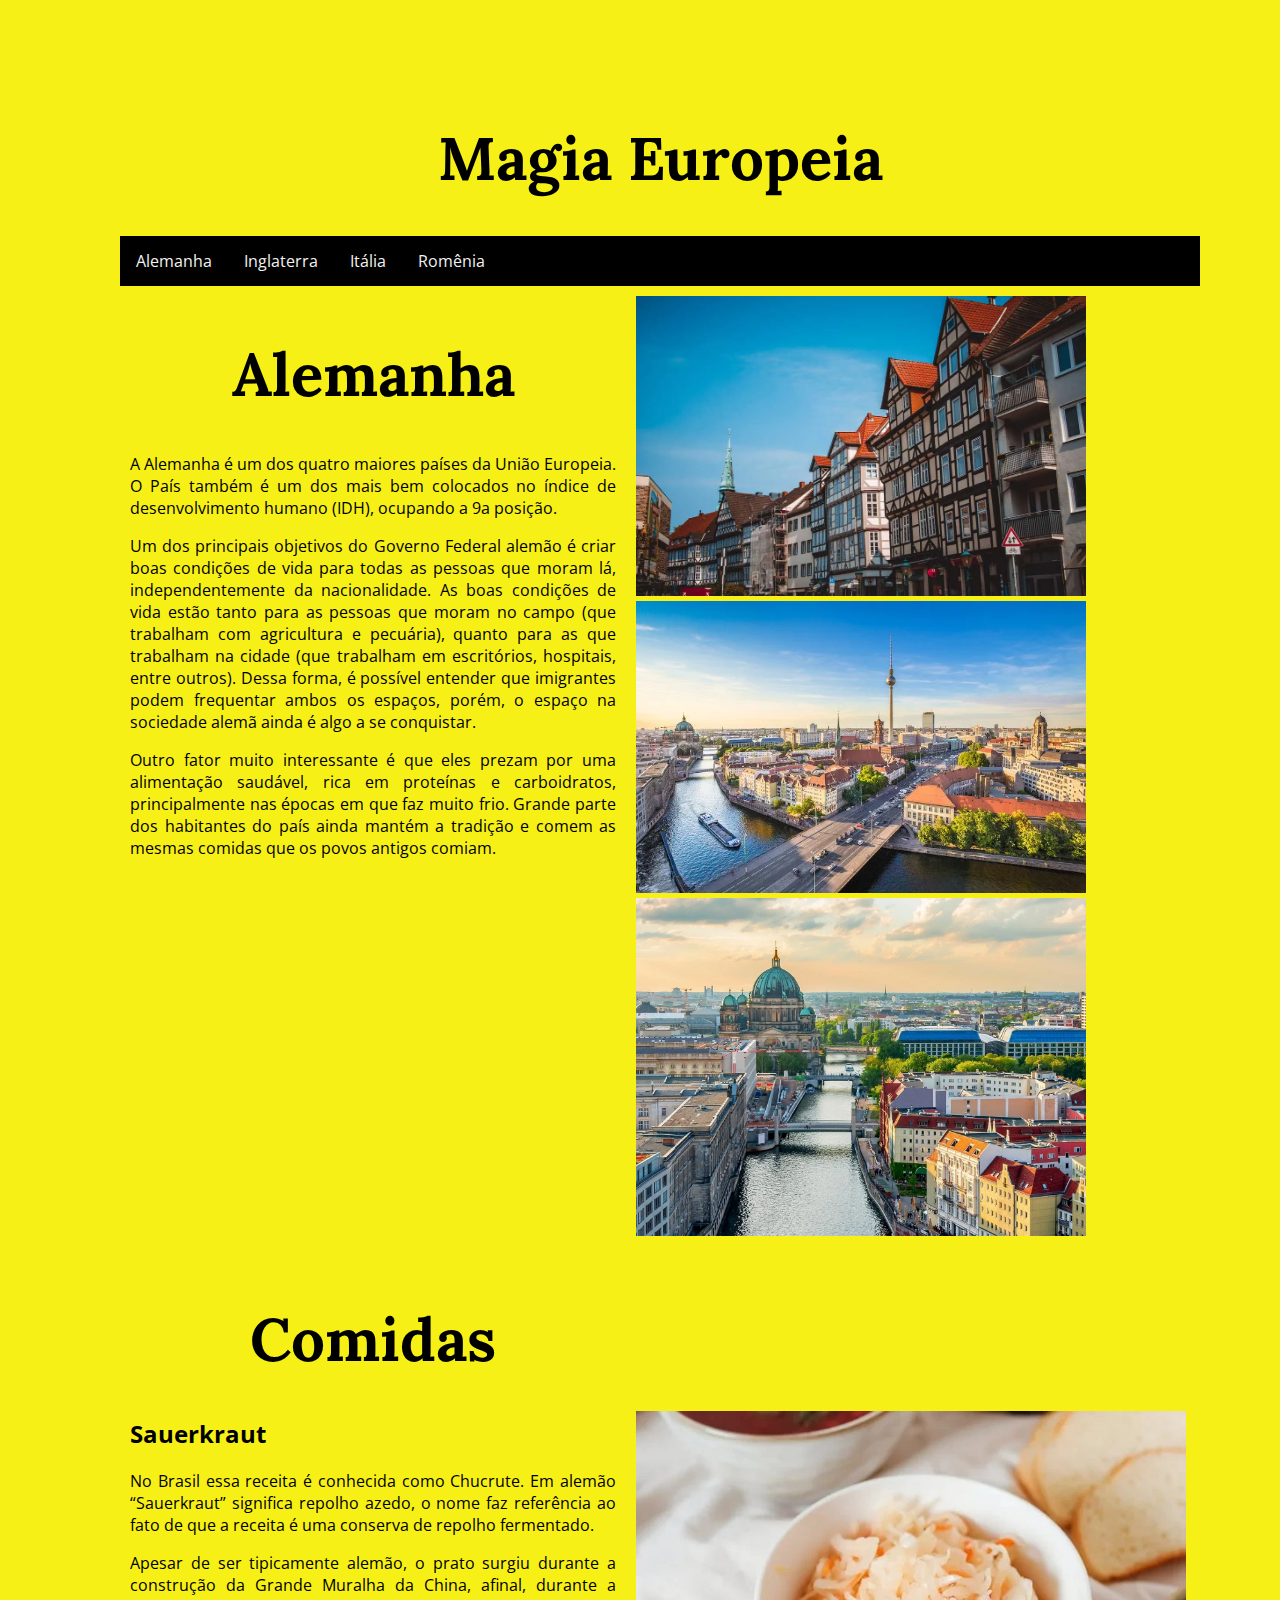
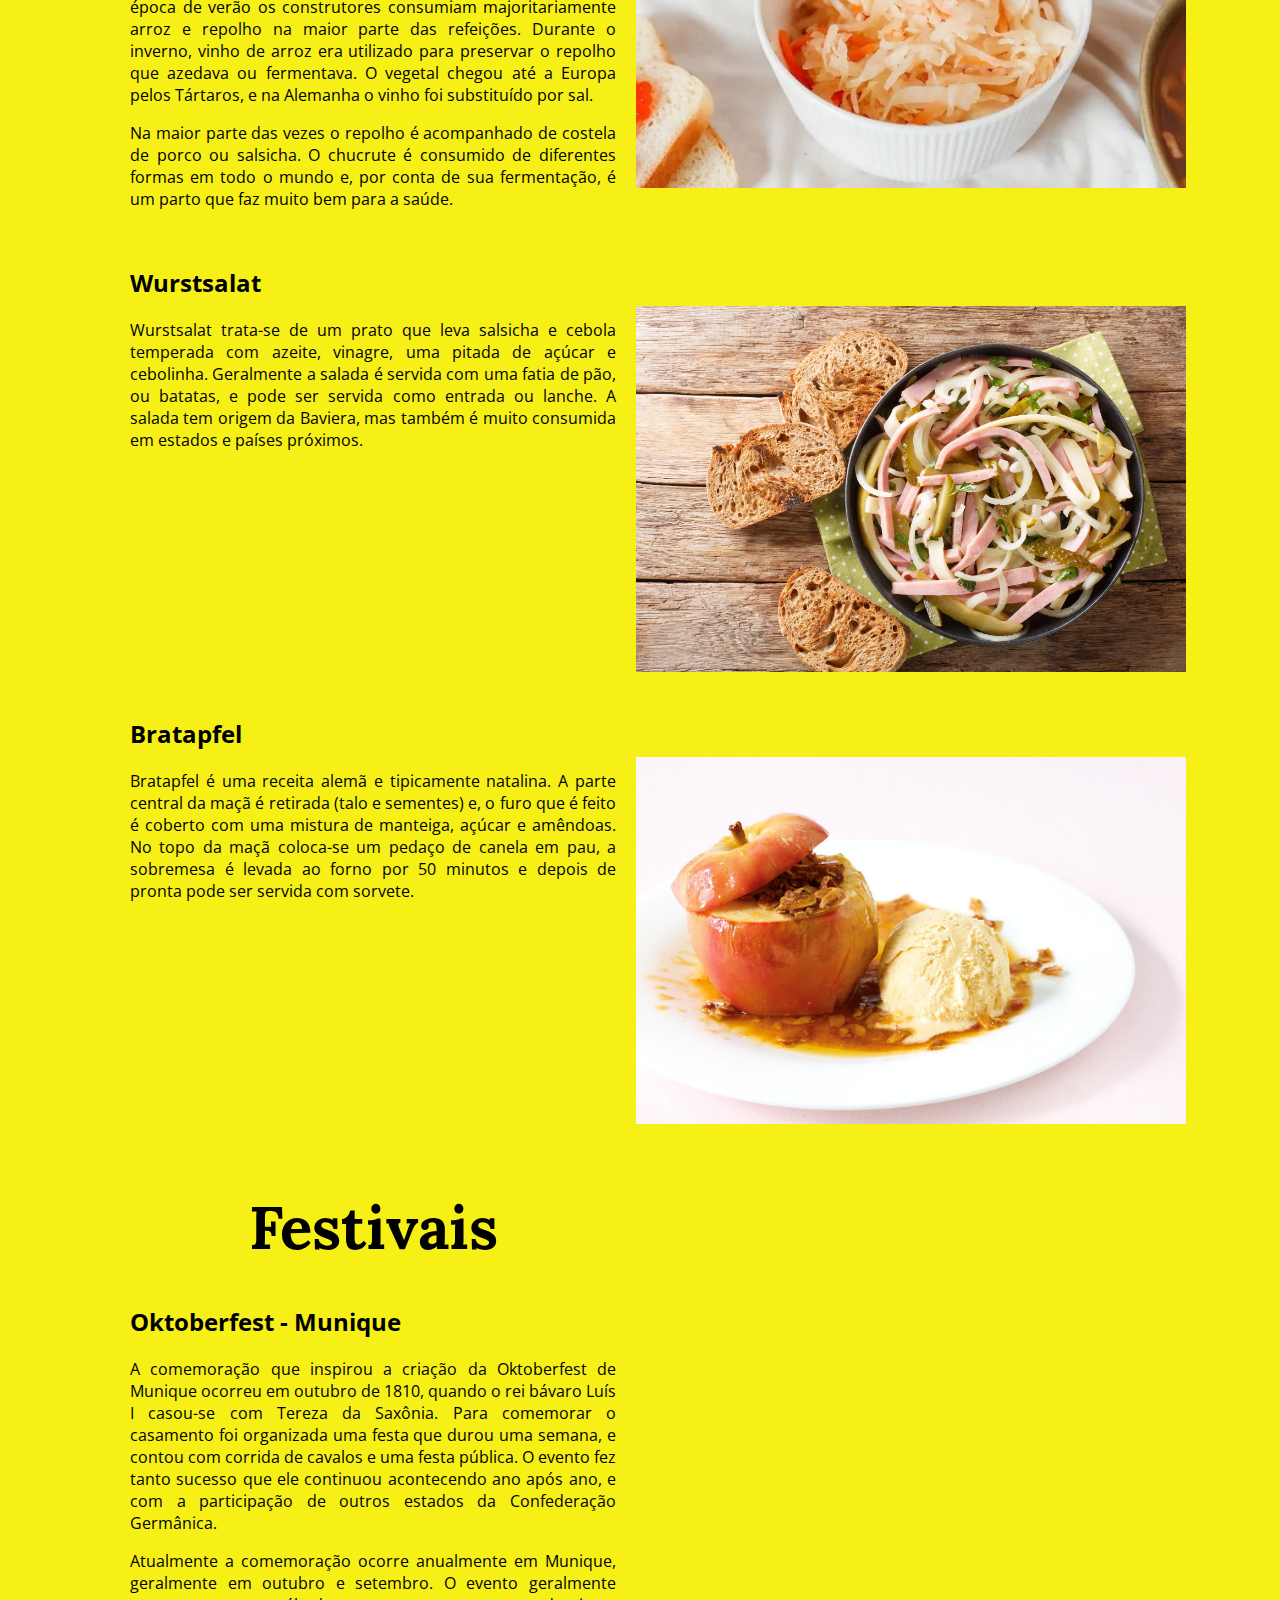
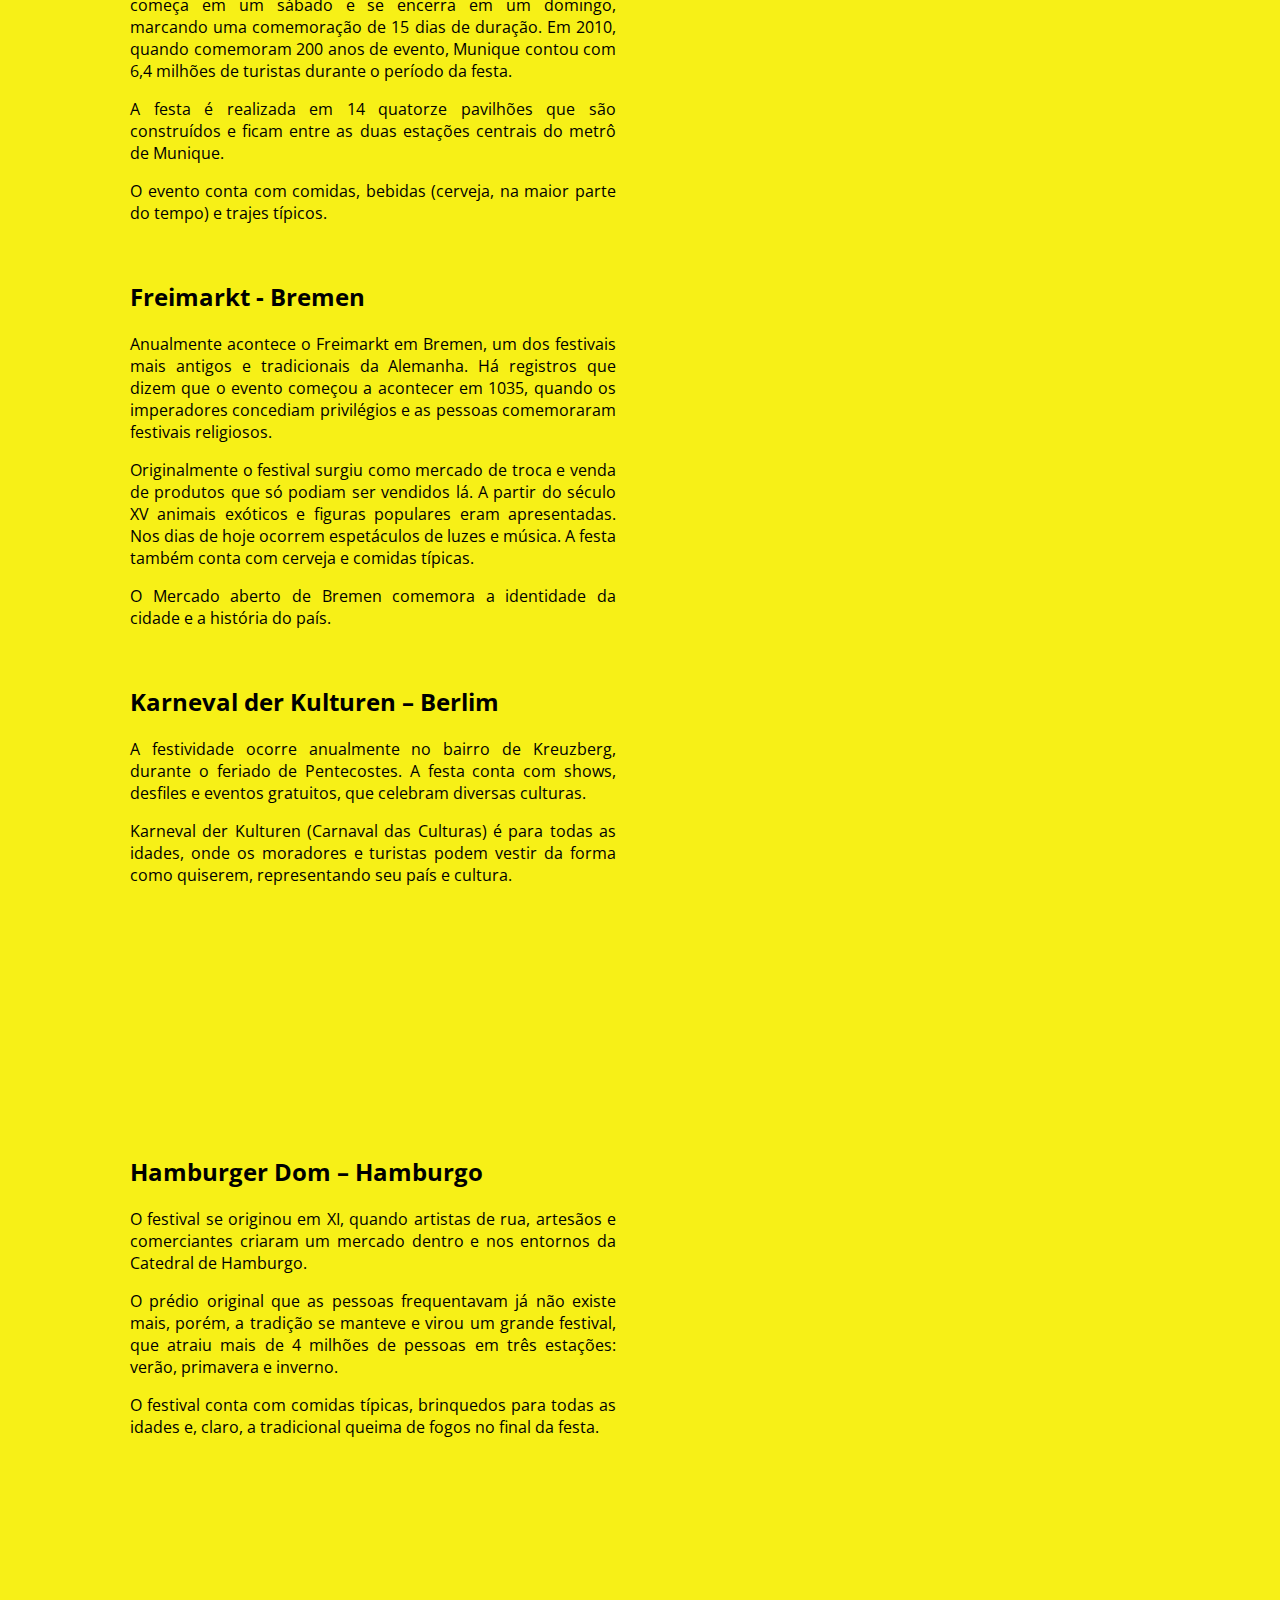
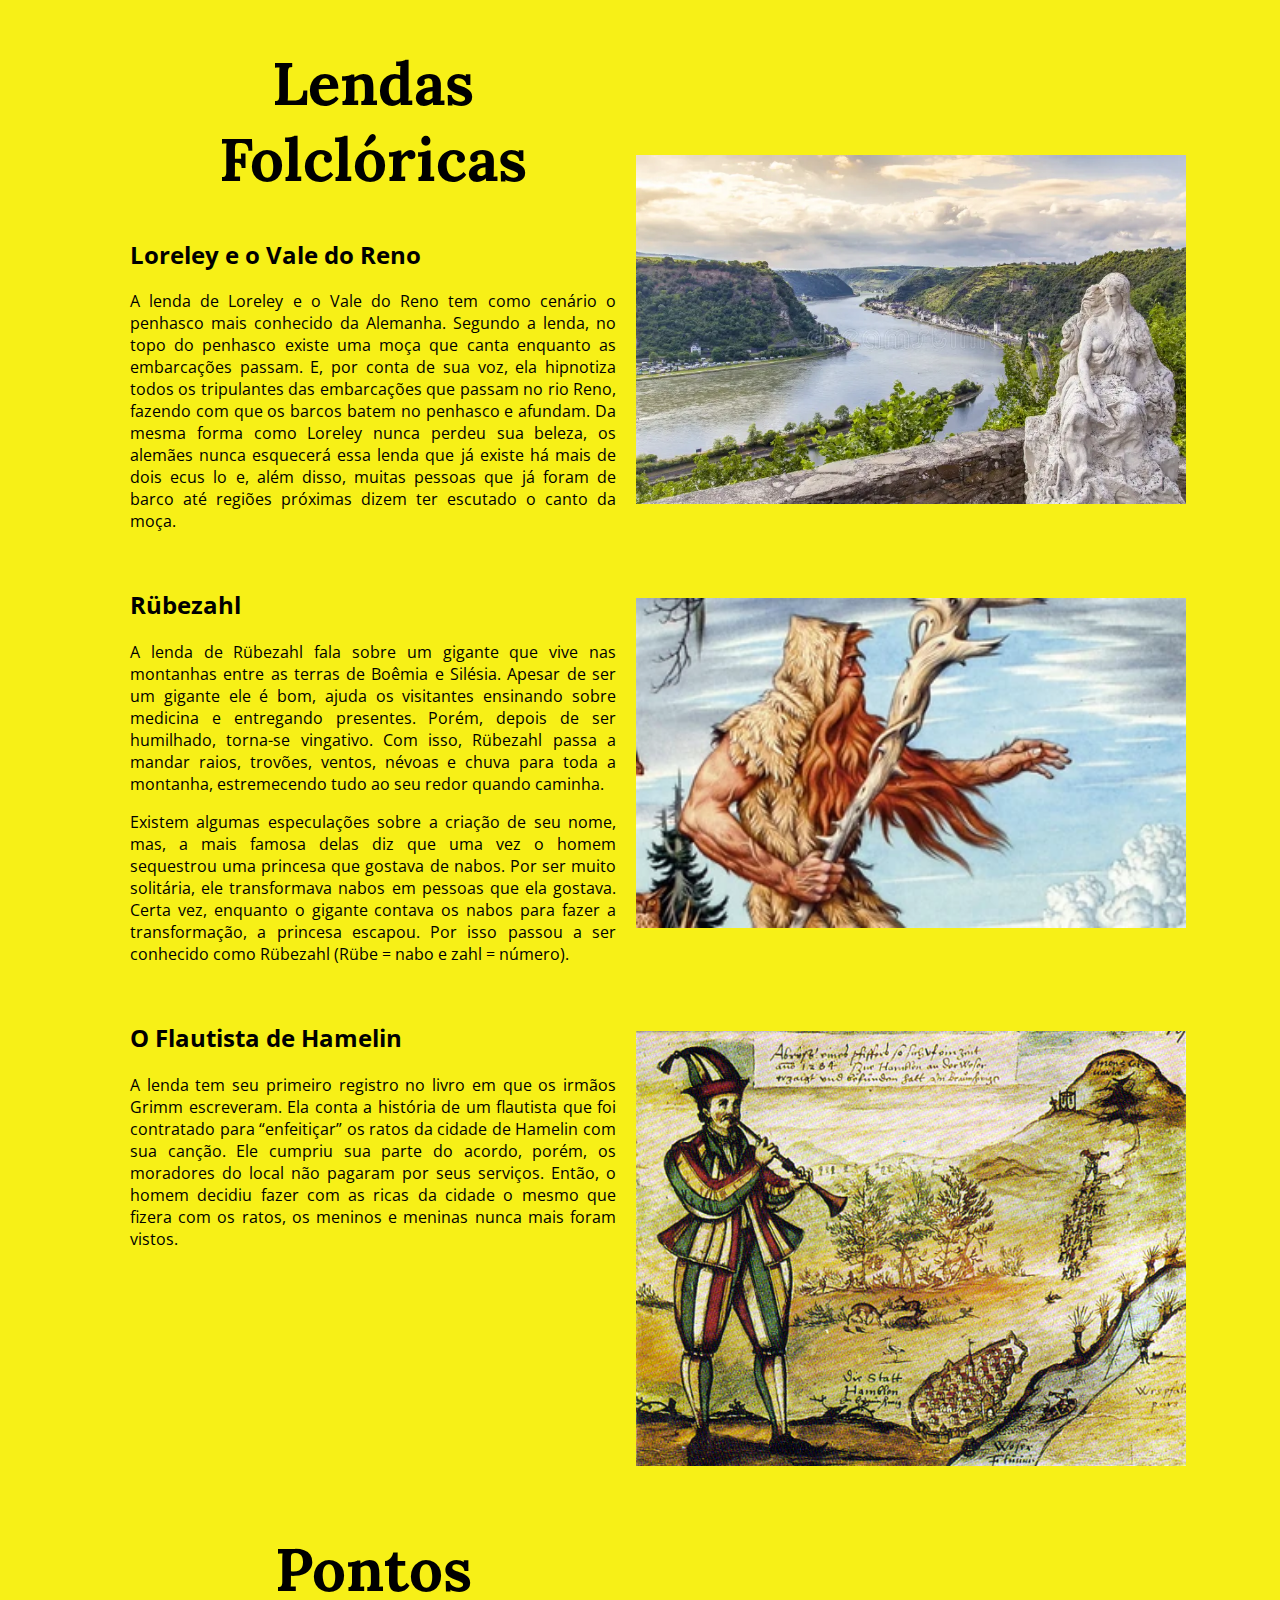
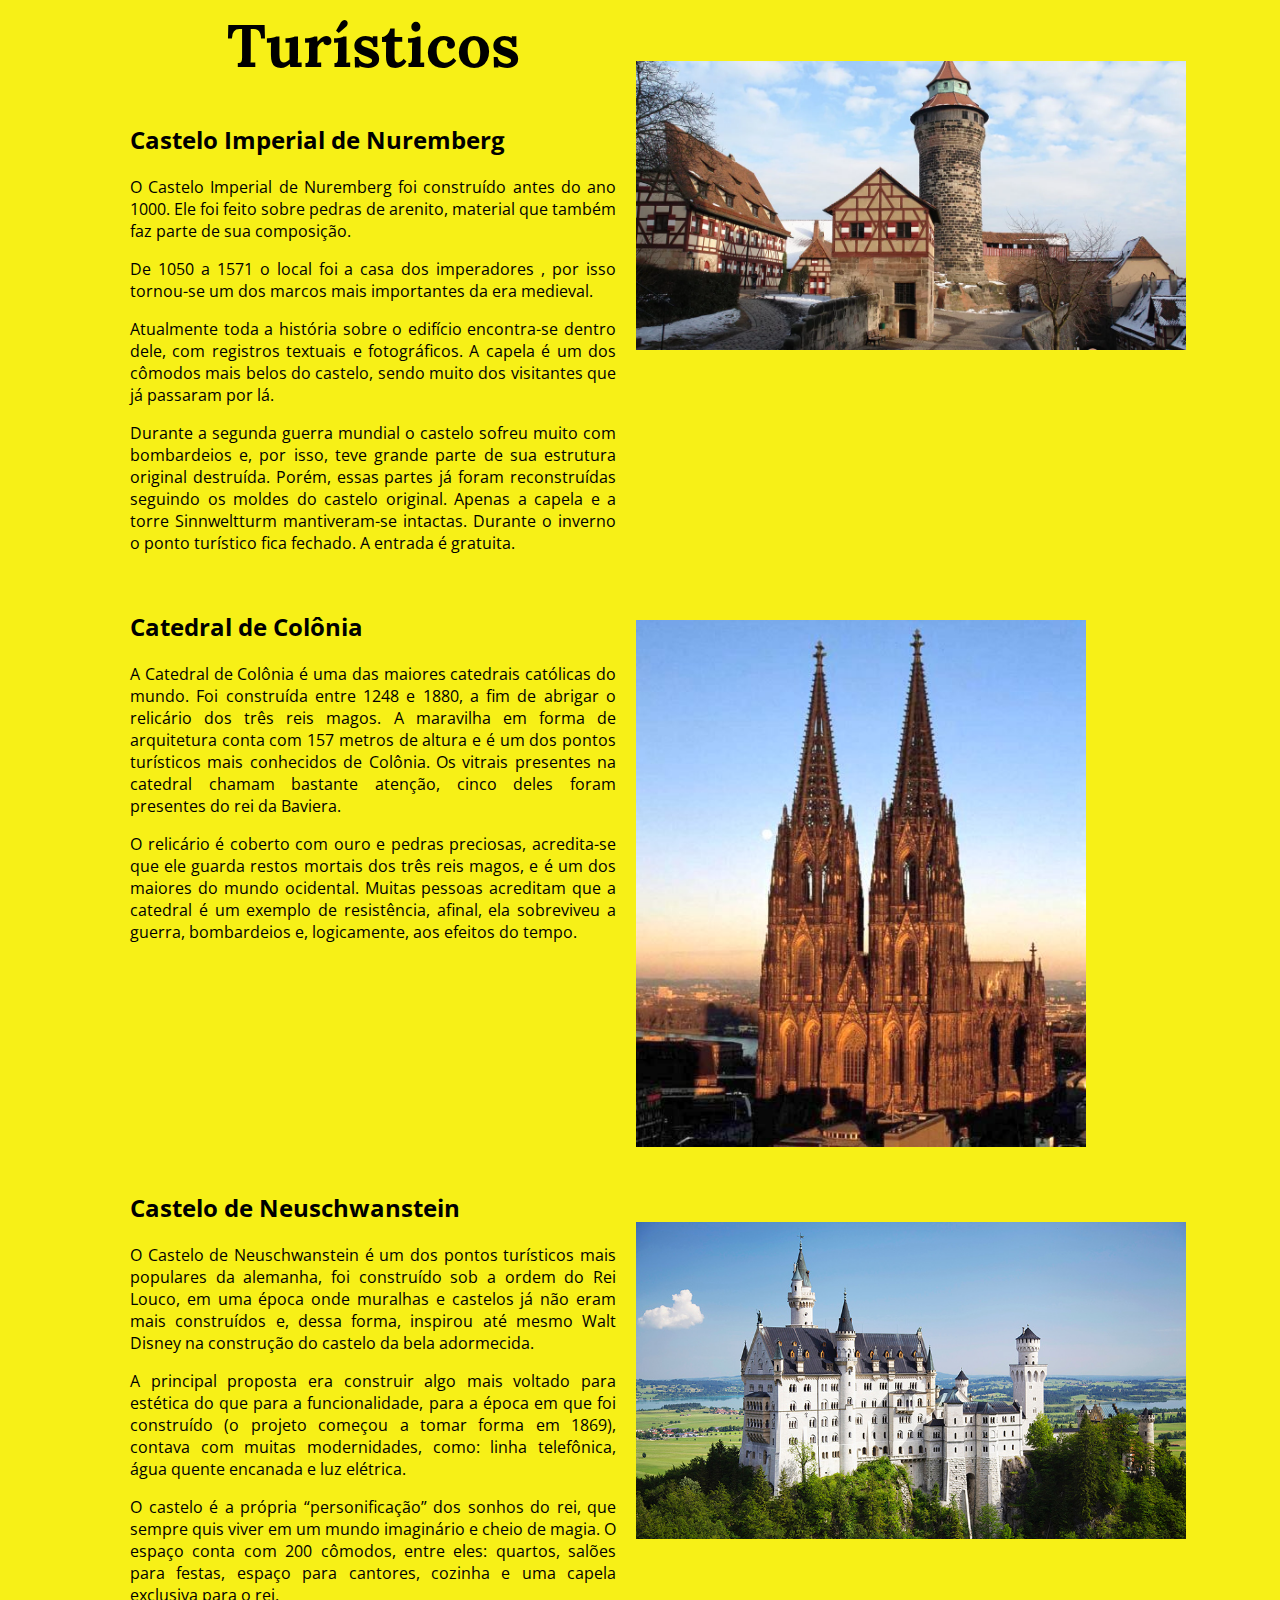
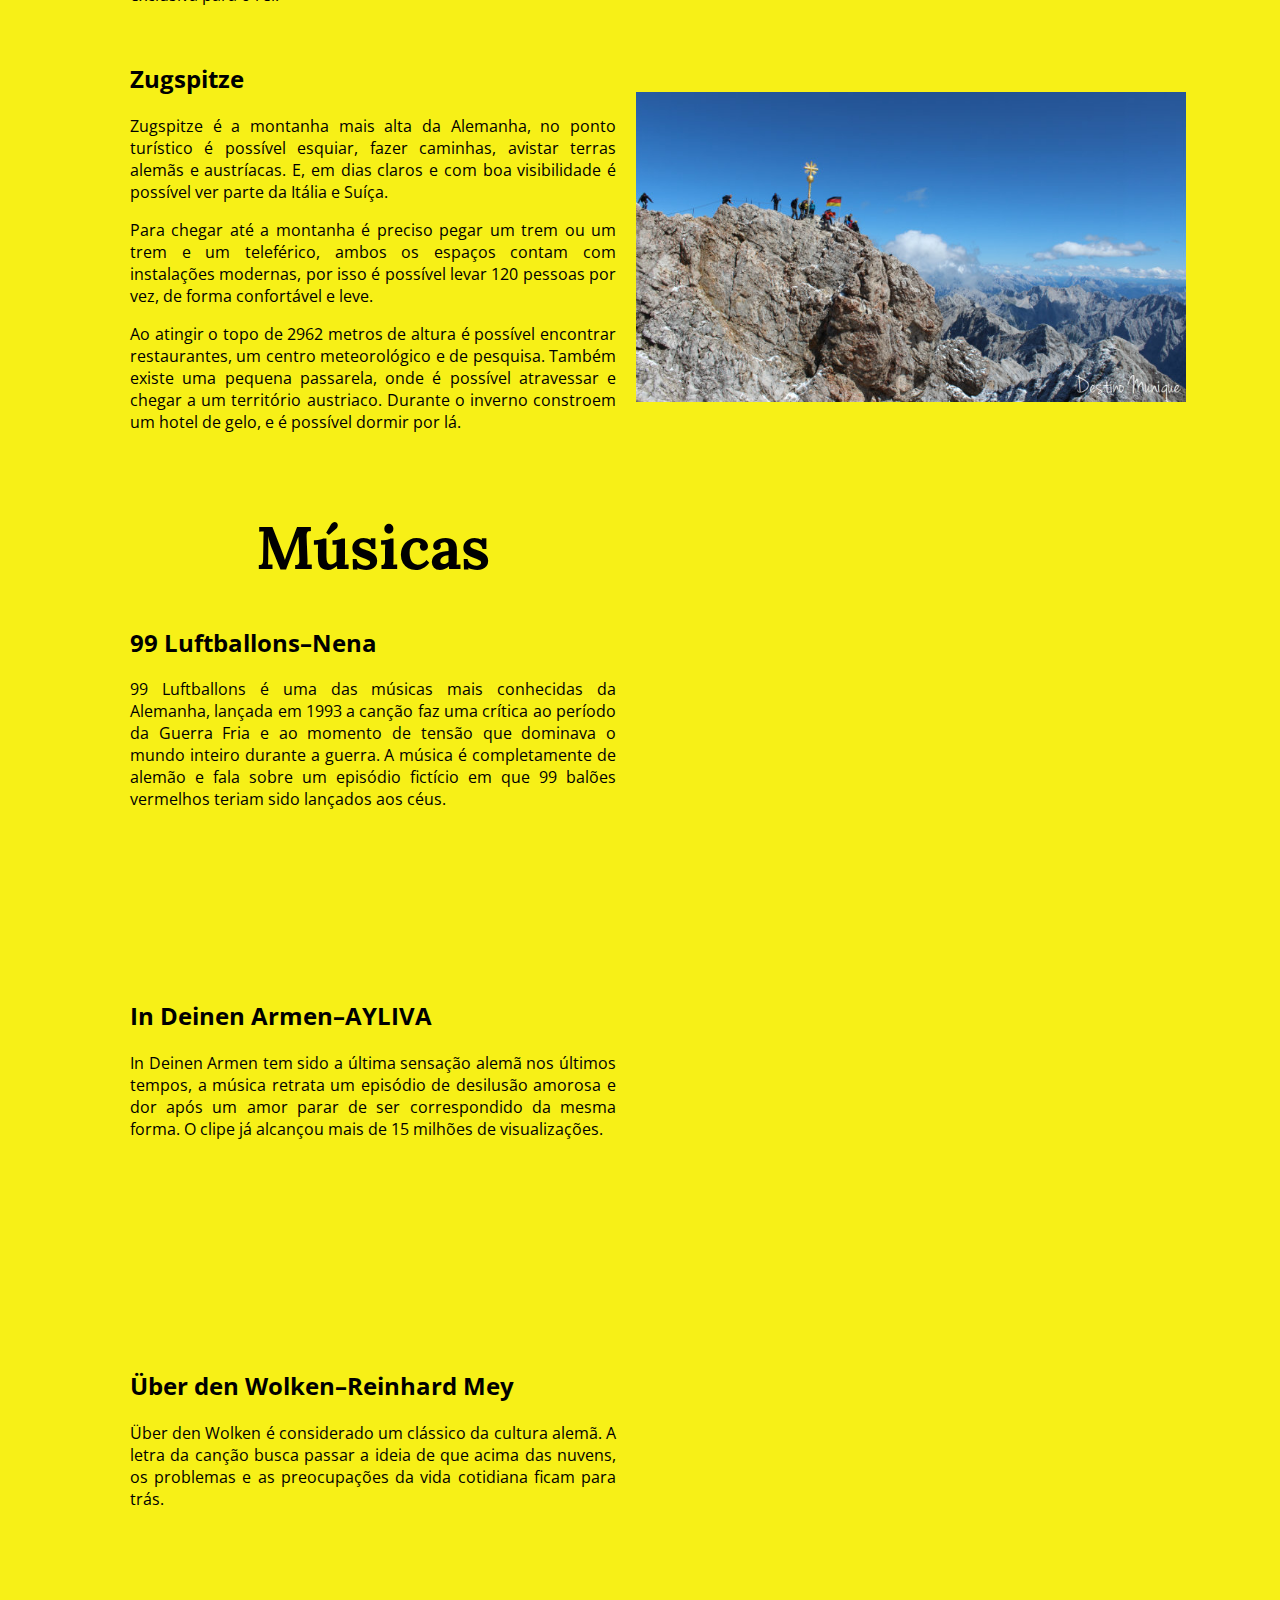
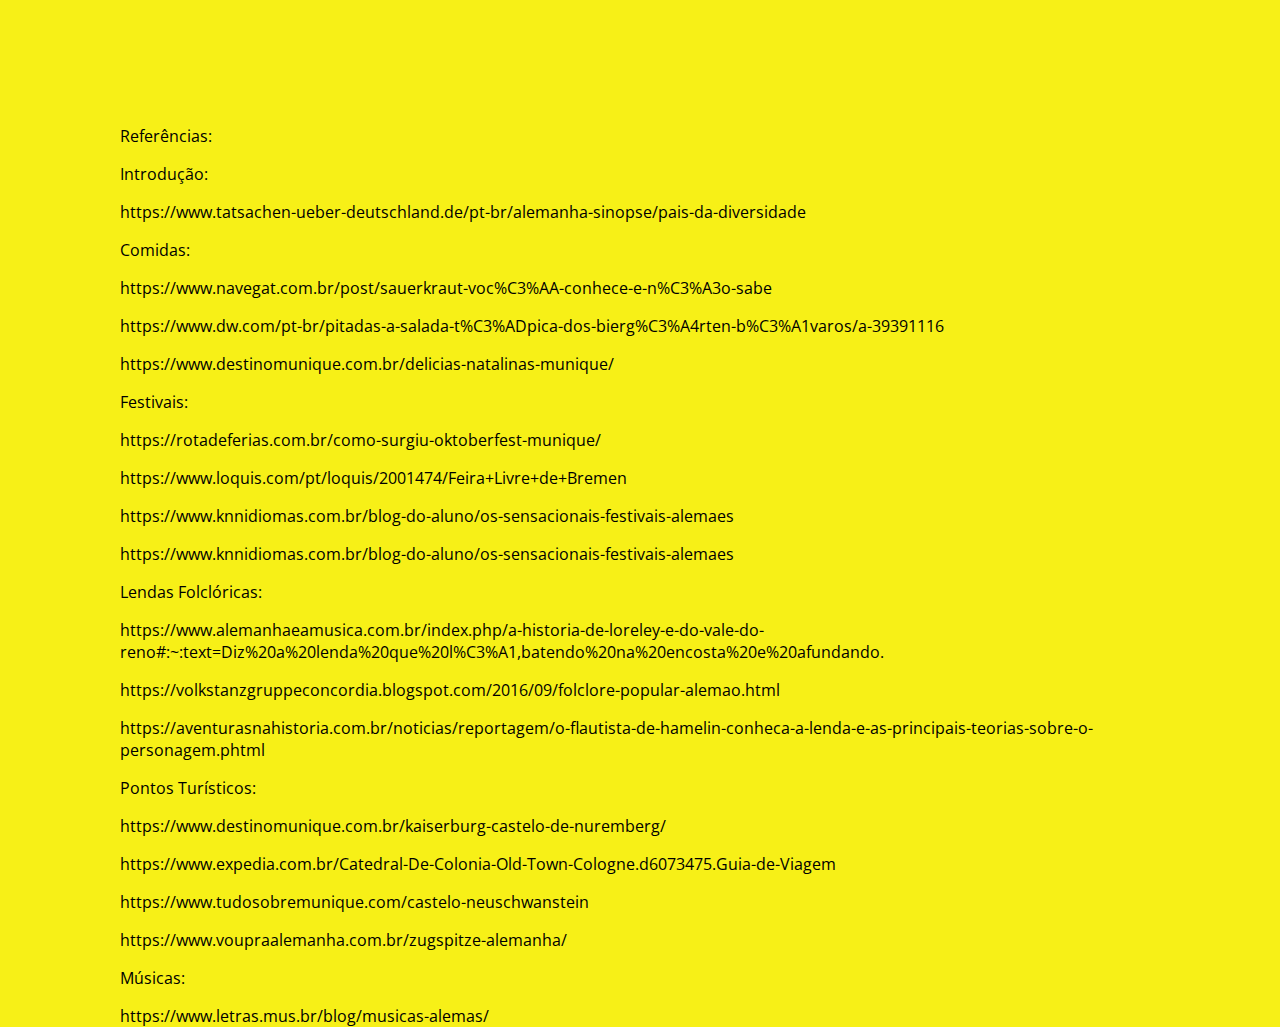
<file: index.html>
<!DOCTYPE html>
<html>

<head>
  <meta charset="utf-8">
  <meta name="viewport" content="width=device-width">
  <title>Projeto Semestral II</title>
  <link href='css/style.css' rel="stylesheet" type="text/css" />
  <link rel="preconnect" href="https://fonts.googleapis.com">
  <link rel="preconnect" href="https://fonts.gstatic.com" crossorigin>
  <link href="https://fonts.googleapis.com/css2?family=Lora:ital,wght@0,400..700;1,400..700&display=swap"
    rel="stylesheet">
  <link rel="preconnect" href="https://fonts.googleapis.com">
  <link rel="preconnect" href="https://fonts.gstatic.com" crossorigin>
  <link href="https://fonts.googleapis.com/css2?family=Open+Sans:ital,wght@0,300..800;1,300..800&display=swap"
    rel="stylesheet">
</head>

<body>
  <div class="Header">
    <h1>Magia Europeia</h1>
  </div>

  <div class="topnav">
    <a href="index.html">Alemanha</a>
    <a href="inglaterra.html"">Inglaterra</a>
    <a href=" italia.html">Itália</a>
    <a href="romenia.html">Romênia</a>
  </div>

  <div class="row">
    <div class="column">
      <h1>Alemanha</h1>
      <p>
        A Alemanha é um dos quatro maiores países da União Europeia. O País
        também é um dos mais bem colocados no índice de desenvolvimento humano (IDH), ocupando a 9a posição.
      </p>
      <p>
        Um dos principais objetivos do Governo Federal alemão é criar boas
        condições de vida para todas as pessoas que moram lá, independentemente da nacionalidade. As boas condições de
        vida
        estão tanto para as pessoas que moram no campo (que trabalham com agricultura e pecuária), quanto para as que
        trabalham na cidade (que trabalham em escritórios, hospitais, entre outros). Dessa forma, é possível entender
        que
        imigrantes podem frequentar ambos os espaços, porém, o espaço na sociedade alemã ainda é algo a se conquistar.
      </p>
      <p>
        Outro fator muito interessante é que eles prezam por uma alimentação saudável, rica em proteínas e carboidratos,                    principalmente nas épocas em que faz muito frio. Grande parte dos habitantes do país ainda mantém a tradição e comem as             mesmas comidas que os povos antigos comiam.
      </p>
    </div>

    <div class="column">
      <img src="img/introducao2.webp" alt="Cidade" width="450">
      <img src="img/introducao3.webp" alt="Cidade" width="450">
      <img src="img/introducao1.webp" alt="Cidade" width="450">
    </div>
  </div>

<div class="row">
  <div class="column">
    <h1>Comidas</h1>
    <p>
    <h2>Sauerkraut</h2>
    <p>
      No Brasil essa receita é conhecida como Chucrute. Em alemão “Sauerkraut” significa repolho azedo, o nome faz
      referência ao fato de que a receita é uma conserva de repolho fermentado.
    </p>
    <p>
      Apesar de ser tipicamente alemão, o prato surgiu durante a construção da Grande Muralha da China, afinal, durante a
      época de verão os construtores consumiam majoritariamente arroz e repolho na maior parte das refeições. Durante o
      inverno, vinho de arroz era utilizado para preservar o repolho que azedava ou fermentava. O vegetal chegou até a
      Europa pelos Tártaros, e na Alemanha o vinho foi substituído por sal.
      <p />
    <p>
      Na maior parte das vezes o repolho é acompanhado de costela de porco ou salsicha. O chucrute é consumido de
      diferentes formas em todo o mundo e, por conta de sua fermentação, é um parto que faz muito bem para a saúde.
    </p>
  </div>
  <div class="column">
    <img src="img/sauerkraut-comidas.webp" alt="Comida" width="550px" style="margin-top: 150px;">
  </div>
</div>

<div class="row">
    <div class="column">
      <h2>Wurstsalat</h2>
      <p />
      <p>
        Wurstsalat trata-se de um prato que leva salsicha e cebola temperada com azeite, vinagre, uma pitada de açúcar e
        cebolinha. Geralmente a salada é servida com uma fatia de pão, ou batatas, e pode ser servida como entrada ou
        lanche. A salada tem origem da Baviera, mas também é muito consumida em estados e países próximos.
    </div>
    <div class="column">
       <img src="img/wurstsalat-comidas.webp" alt="Comida" width="550" style="margin-top: 60px;">
    </div>
  </div>
  
<div class="row">
    <div class="column">
      <h2>Bratapfel</h2>
      <p>
        Bratapfel é uma receita alemã e tipicamente natalina. A parte central da maçã é retirada (talo e sementes) e, o furo
        que é feito é coberto com uma mistura de manteiga, açúcar e amêndoas. No topo da maçã coloca-se um pedaço de canela
        em pau, a sobremesa é levada ao forno por 50 minutos e depois de pronta pode ser servida com sorvete.
    </div>
    <div class="column">
      <img src="img/bratapfel-comidas.jpg" alt="Comida" width="550" style="margin-top: 60px;">
    </div>
 </div>

<div class="row">
    <div class="column">
      <h1>Festivais</h1>
      <p>
      <h2>Oktoberfest - Munique</h2>
      <p />
      <p>
        A comemoração que inspirou a criação da Oktoberfest de Munique ocorreu em outubro de 1810, quando o rei bávaro Luís
        I casou-se com Tereza da Saxônia. Para comemorar o casamento foi organizada uma festa que durou uma semana, e contou
        com corrida de cavalos e uma festa pública. O evento fez tanto sucesso que ele continuou acontecendo ano após ano, e
        com a participação de outros estados da Confederação Germânica.
      <p />
          <p>
            Atualmente a comemoração ocorre anualmente em Munique, geralmente em outubro e setembro. O evento geralmente começa
            em um sábado e se encerra em um domingo, marcando uma comemoração de 15 dias de duração. Em 2010, quando comemoram
            200 anos de evento, Munique contou com 6,4 milhões de turistas durante o período da festa.
            <p />
          <p>
            A festa é realizada em 14 quatorze pavilhões que são construídos e ficam entre as duas estações centrais do metrô de
            Munique.
            <p />
          <p>
            O evento conta com comidas, bebidas (cerveja, na maior parte do tempo) e trajes típicos.
    </div>
    <div class="column">
      <iframe width="660" height="415" src="https://www.youtube.com/embed/gjcQmLSPeJw?si=bPqqus20GfhzJYvy"
        title="YouTube video player" frameborder="0"
        allow="accelerometer; autoplay; clipboard-write; encrypted-media; gyroscope; picture-in-picture; web-share"
        referrerpolicy="strict-origin-when-cross-origin" allowfullscreen style="margin-top: 160px;"></iframe>
    </div>
</div>

<div class="row">
    <div class="column">
      <p>
        <h2>Freimarkt - Bremen</h2>
        <p />
        <p>
          Anualmente acontece o Freimarkt em Bremen, um dos festivais mais antigos e tradicionais da Alemanha. Há registros
          que dizem que o evento começou a acontecer em 1035, quando os imperadores concediam privilégios e as pessoas
          comemoraram festivais religiosos.
          <p />
        <p>Originalmente o festival surgiu como mercado de troca e venda de produtos que só podiam ser vendidos lá. A partir
          do século XV animais exóticos e figuras populares eram apresentadas. Nos dias de hoje ocorrem espetáculos de luzes e
          música. A festa também conta com cerveja e comidas típicas.
          <p />
        <p>
          O Mercado aberto de Bremen comemora a identidade da cidade e a história do país.
          <p />
    </div>
    <div class="column">
    </div>
</div>

<div class="row">
    <div class="column">
      <p>
        <h2>Karneval der Kulturen – Berlim</h2>
        <p />
        <p>
          A festividade ocorre anualmente no bairro de Kreuzberg, durante o feriado de Pentecostes. A festa conta com shows,
          desfiles e eventos gratuitos, que celebram diversas culturas.
          <p />
        <p>
          Karneval der Kulturen (Carnaval das Culturas) é para todas as idades, onde os moradores e turistas podem vestir da
          forma como quiserem, representando seu país e cultura.
    </div>
    <div class="column">
      <iframe width="660" height="415" src="https://www.youtube.com/embed/chX6tAKPhVc?si=bgkucbRibaqOmQjL" title="YouTube video player" frameborder="0" allow="accelerometer; autoplay; clipboard-write; encrypted-media; gyroscope; picture-in-picture; web-share" referrerpolicy="strict-origin-when-cross-origin" allowfullscreen style="margin-top: 30px;"></iframe>
    </div>
</div>

  <div class="row">
    <div class="column">
      <h2>Hamburger Dom – Hamburgo</h2>
      <p />
      <p>
        O festival se originou em XI, quando artistas de rua, artesãos e comerciantes criaram um mercado dentro e nos
        entornos da Catedral de Hamburgo.
        <p />
      <p>
        O prédio original que as pessoas frequentavam já não existe mais, porém, a tradição se manteve e virou um grande
        festival, que atraiu mais de 4 milhões de pessoas em três estações: verão, primavera e inverno.
        <p />
      <p>
        O festival conta com comidas típicas, brinquedos para todas as idades e, claro, a tradicional queima de fogos no
        final da festa.
    </div>
    <div class="column">
      <iframe width="660" height="415" src="https://www.youtube.com/embed/tO0lWPi60rg?si=4f4Nysg9c5doAf92" title="YouTube video player" frameborder="0" allow="accelerometer; autoplay; clipboard-write; encrypted-media; gyroscope; picture-in-picture; web-share" referrerpolicy="strict-origin-when-cross-origin" allowfullscreen style="margin-top: 30px;"></iframe>
    </div>
</div>

  <div class="row">
    <div class="column">
      <h1>Lendas Folclóricas</h1>
      <p>
      <h2>Loreley e o Vale do Reno</h2>
      <p />
      <p>
        A lenda de Loreley e o Vale do Reno tem como cenário o penhasco mais conhecido da Alemanha. Segundo a lenda, no topo
        do penhasco existe uma moça que canta enquanto as embarcações passam. E, por conta de sua voz, ela hipnotiza todos
        os tripulantes das embarcações que passam no rio Reno, fazendo com que os barcos batem no penhasco e afundam. Da
        mesma forma como Loreley nunca perdeu sua beleza, os alemães nunca esquecerá essa lenda que já existe há mais de
        dois ecus lo e, além disso, muitas pessoas que já foram de barco até regiões próximas dizem ter escutado o canto da
        moça.
    </div>
    <div class="column">
      <img src="img/loreleyeovaledoreno-lenda.webp" alt="Lenda" width="550" style="margin-top: 150px;">
    </div>
</div>

<div class="row">
    <div class="column">
      <h2>Rübezahl</h2>
      <p />
      <p>
        A lenda de Rübezahl fala sobre um gigante que vive nas montanhas entre as terras de Boêmia e Silésia. Apesar de ser
        um gigante ele é bom, ajuda os visitantes ensinando sobre medicina e entregando presentes. Porém, depois de ser
        humilhado, torna-se vingativo.
        Com isso, Rübezahl passa a mandar raios, trovões, ventos, névoas e chuva para toda a montanha, estremecendo tudo ao
        seu redor quando caminha.
        <p />
      <p>
        Existem algumas especulações sobre a criação de seu nome, mas, a mais famosa delas diz que uma vez o homem
        sequestrou uma princesa que gostava de nabos. Por ser muito solitária, ele transformava nabos em pessoas que ela
        gostava. Certa vez, enquanto o gigante contava os nabos para fazer a transformação, a princesa escapou. Por isso
        passou a ser conhecido como Rübezahl (Rübe = nabo e zahl = número).
    </div>
    <div class="column">
      <img src="img/ruebezahl-lenda.webp" alt="Lenda" width="550" style="margin-top: 30px;">
    </div>
</div>
  
<div class="row">
    <div class="column">
      <h2>O Flautista de Hamelin</h2>
      <p />
      <p>
        A lenda tem seu primeiro registro no livro em que os irmãos Grimm escreveram. Ela conta a história de um flautista
        que foi contratado para “enfeitiçar” os ratos da cidade de Hamelin com sua canção. Ele cumpriu sua parte do acordo,
        porém, os moradores do local não pagaram por seus serviços. Então, o homem decidiu fazer com as ricas da cidade o
        mesmo que fizera com os ratos, os meninos e meninas nunca mais foram vistos.
    </div>
    <div class="column">
      <img src="img/oflautistadehamelin-lenda.jpg" alt="Lenda" width="550" style="margin-top: 30px;">
    </div>
</div>

<div class="row">
    <div class="column">
      <h1>Pontos Turísticos</h1>
      <p>
      <h2>Castelo Imperial de Nuremberg</h2>
      <p />
      <p>
        O Castelo Imperial de Nuremberg foi construído antes do ano 1000. Ele foi feito sobre pedras de arenito, material
        que também faz parte de sua composição.
        <p />
      <p>
        De 1050 a 1571 o local foi a casa dos imperadores , por isso tornou-se um dos marcos mais importantes da era
        medieval.
        <p />
      <p>
        Atualmente toda a história sobre o edifício encontra-se dentro dele, com registros textuais e fotográficos. A capela
        é um dos cômodos mais belos do castelo, sendo muito dos visitantes que já passaram por lá.
        <p />
      <p>
        Durante a segunda guerra mundial o castelo sofreu muito com bombardeios e, por isso, teve grande parte de sua
        estrutura original destruída. Porém, essas partes já foram reconstruídas seguindo os moldes do castelo original.
        Apenas a capela e a torre Sinnweltturm mantiveram-se intactas. Durante o inverno o ponto turístico fica fechado. A
        entrada é gratuita.
    </div>
    <div class="column">
      <img src="img/casteloimperialdenuremberg-pontoturistico.webp" alt="Pontos Turisticos" width="550" style="margin-top: 170px;">
    </div>
</div>

<div class="row">
    <div class="column">
      <h2>Catedral de Colônia</h2>
      <p />
      <p>
        A Catedral de Colônia é uma das maiores catedrais católicas do mundo. Foi construída entre 1248 e 1880, a fim de
        abrigar o relicário dos três reis magos. A maravilha em forma de arquitetura conta com 157 metros de altura e é um
        dos pontos turísticos mais conhecidos de Colônia. Os vitrais presentes na catedral chamam bastante atenção, cinco
        deles foram presentes do rei da Baviera.
        <p />
      <p>
        O relicário é coberto com ouro e pedras preciosas, acredita-se que ele guarda restos mortais dos três reis magos, e
        é um dos maiores do mundo ocidental. Muitas pessoas acreditam que a catedral é um exemplo de resistência, afinal,
        ela sobreviveu a guerra, bombardeios e, logicamente, aos efeitos do tempo.
    </div>
    <div class="column">
       <img src="img/catedraldecolônia-pontoturistico.jpg" alt="Pontos Turisticos" width="450" style="margin-top: 30px;">
    </div>
</div>

<div class="row">
    <div class="column">
      <h2>Castelo de Neuschwanstein</h2>
      <p />
      <p>
        O Castelo de Neuschwanstein é um dos pontos turísticos mais populares da alemanha, foi construído sob a ordem do Rei
        Louco, em uma época onde muralhas e castelos já não eram mais construídos e, dessa forma, inspirou até mesmo Walt
        Disney na construção do castelo da bela adormecida.
        <p />
      <p>
        A principal proposta era construir algo mais voltado para estética do que para a funcionalidade, para a época em que
        foi construído (o projeto começou a tomar forma em 1869), contava com muitas modernidades, como: linha telefônica,
        água quente encanada e luz elétrica.
        <p />
      <p>
        O castelo é a própria “personificação” dos sonhos do rei, que sempre quis viver em um mundo imaginário e cheio de
        magia. O espaço conta com 200 cômodos, entre eles: quartos, salões para festas, espaço para cantores, cozinha e uma
        capela exclusiva para o rei.
    </div>
    <div class="column">
       <img src="img/castelodeneuschwanstein-pontoturistico.jpg" alt="Pontos Turisticos" width="550" style="margin-top: 50px;">
    </div>
</div>

<div class="row">
    <div class="column">
      <h2>Zugspitze</h2>
      <p />
      <p>
        Zugspitze é a montanha mais alta da Alemanha, no ponto turístico é possível esquiar, fazer caminhas, avistar terras
        alemãs e austríacas. E, em dias claros e com boa visibilidade é possível ver parte da Itália e Suíça.
        <p />
      <p>
        Para chegar até a montanha é preciso pegar um trem ou um trem e um teleférico, ambos os espaços contam com
        instalações modernas, por isso é possível levar 120 pessoas por vez, de forma confortável e leve.
        <p />
      <p>
        Ao atingir o topo de 2962 metros de altura é possível encontrar restaurantes, um centro meteorológico e de pesquisa.
        Também existe uma pequena passarela, onde é possível atravessar e chegar a um território austriaco. Durante o
        inverno constroem um hotel de gelo, e é possível dormir por lá.
    </div>
    <div class="column">
      <img src="img/zugspitze-pontoturistico.jpg" alt="Pontos Turisticos" width="550" style="margin-top: 50px;">
    </div>
</div>

<div class="row">
    <div class="column">
      <h1>Músicas</h1>
      <p>
      <h2>99 Luftballons–Nena</h2>
      <p />
      <p>
        99 Luftballons é uma das músicas mais conhecidas da Alemanha, lançada em 1993 a canção faz uma crítica ao período da
        Guerra Fria e ao momento de tensão que dominava o mundo inteiro durante a guerra. A música é completamente de alemão
        e fala sobre um episódio fictício em que 99 balões vermelhos teriam sido lançados aos céus.
    </div>
    <div class="column">
      <iframe width="560" height="315" src="https://www.youtube.com/embed/Fpu5a0Bl8eY?si=X7ulqhKcsrdIHA6F" title="YouTube video player" frameborder="0" allow="accelerometer; autoplay; clipboard-write; encrypted-media; gyroscope; picture-in-picture; web-share" referrerpolicy="strict-origin-when-cross-origin" allowfullscreen style="margin-top: 170px;"></iframe>
    </div>
</div>

<div class="row">
    <div class="column">
      <h2>In Deinen Armen–AYLIVA</h2>
      <p />
      <p>
        In Deinen Armen tem sido a última sensação alemã nos últimos tempos, a música retrata um episódio de desilusão
        amorosa e dor após um amor parar de ser correspondido da mesma forma. O clipe já alcançou mais de 15 milhões de
        visualizações.
    </div>
    <div class="column">
      <iframe width="560" height="315" src="https://www.youtube.com/embed/X_Ef_DtYxgk?si=1O-YTvG1uWQN9fl2" title="YouTube video player" frameborder="0" allow="accelerometer; autoplay; clipboard-write; encrypted-media; gyroscope; picture-in-picture; web-share" referrerpolicy="strict-origin-when-cross-origin" allowfullscreen style="margin-top: 30px;"></iframe>
    </div>
</div>

<div class="row">
    <div class="column">
      <h2>Über den Wolken–Reinhard Mey</h2>
      <p />
      <p>
        Über den Wolken é considerado um clássico da cultura alemã. A letra da canção busca passar a ideia de que acima das
        nuvens, os problemas e as preocupações da vida cotidiana ficam para trás.
    </div>
    <div class="column">
      <iframe width="560" height="315" src="https://www.youtube.com/embed/fZMFF8QH3ew?si=vouqg5vejXTdOKGT" title="YouTube video player" frameborder="0" allow="accelerometer; autoplay; clipboard-write; encrypted-media; gyroscope; picture-in-picture; web-share" referrerpolicy="strict-origin-when-cross-origin" allowfullscreen style="margin-top: 30px;"></iframe>
    </div>
</div>

  <div class="footer">
    <p>Referências:<p>
    <p />
    <p>
    Introdução:
    <p>
    https://www.tatsachen-ueber-deutschland.de/pt-br/alemanha-sinopse/pais-da-diversidade 
    </p>
    <p />

      
    <p>
    Comidas:
    <p>
    https://www.navegat.com.br/post/sauerkraut-voc%C3%AA-conhece-e-n%C3%A3o-sabe
     <p>
     </p>
    https://www.dw.com/pt-br/pitadas-a-salada-t%C3%ADpica-dos-bierg%C3%A4rten-b%C3%A1varos/a-39391116
   <p>
   </p>
    https://www.destinomunique.com.br/delicias-natalinas-munique/ 
    </p>
    <p />

      
    <p>
    Festivais:
    <p>
    https://rotadeferias.com.br/como-surgiu-oktoberfest-munique/
     <p>
     </p>
    https://www.loquis.com/pt/loquis/2001474/Feira+Livre+de+Bremen
   <p>
   </p>
    https://www.knnidiomas.com.br/blog-do-aluno/os-sensacionais-festivais-alemaes
   <p>
   </p>
    https://www.knnidiomas.com.br/blog-do-aluno/os-sensacionais-festivais-alemaes 
    </p>
    <p />

      
    <p>
    Lendas Folclóricas:
    <p>
      https://www.alemanhaeamusica.com.br/index.php/a-historia-de-loreley-e-do-vale-do-reno#:~:text=Diz%20a%20lenda%20que%20l%C3%A1,batendo%20na%20encosta%20e%20afundando.
     <p>
     </p>
    https://volkstanzgruppeconcordia.blogspot.com/2016/09/folclore-popular-alemao.html
   <p>
   </p>
    https://aventurasnahistoria.com.br/noticias/reportagem/o-flautista-de-hamelin-conheca-a-lenda-e-as-principais-teorias-sobre-o-personagem.phtml
    </p>
    <p />

      
    <p>
    Pontos Turísticos:
    <p>
    https://www.destinomunique.com.br/kaiserburg-castelo-de-nuremberg/
     <p>
     </p>
    https://www.expedia.com.br/Catedral-De-Colonia-Old-Town-Cologne.d6073475.Guia-de-Viagem
   <p>
   </p>
    https://www.tudosobremunique.com/castelo-neuschwanstein
   <p>
   </p>
    https://www.voupraalemanha.com.br/zugspitze-alemanha/ 
    </p>
    <p />

      
    <p>
    Músicas:
    <p>
    https://www.letras.mus.br/blog/musicas-alemas/

  </div>
</body>

</html>
</file>
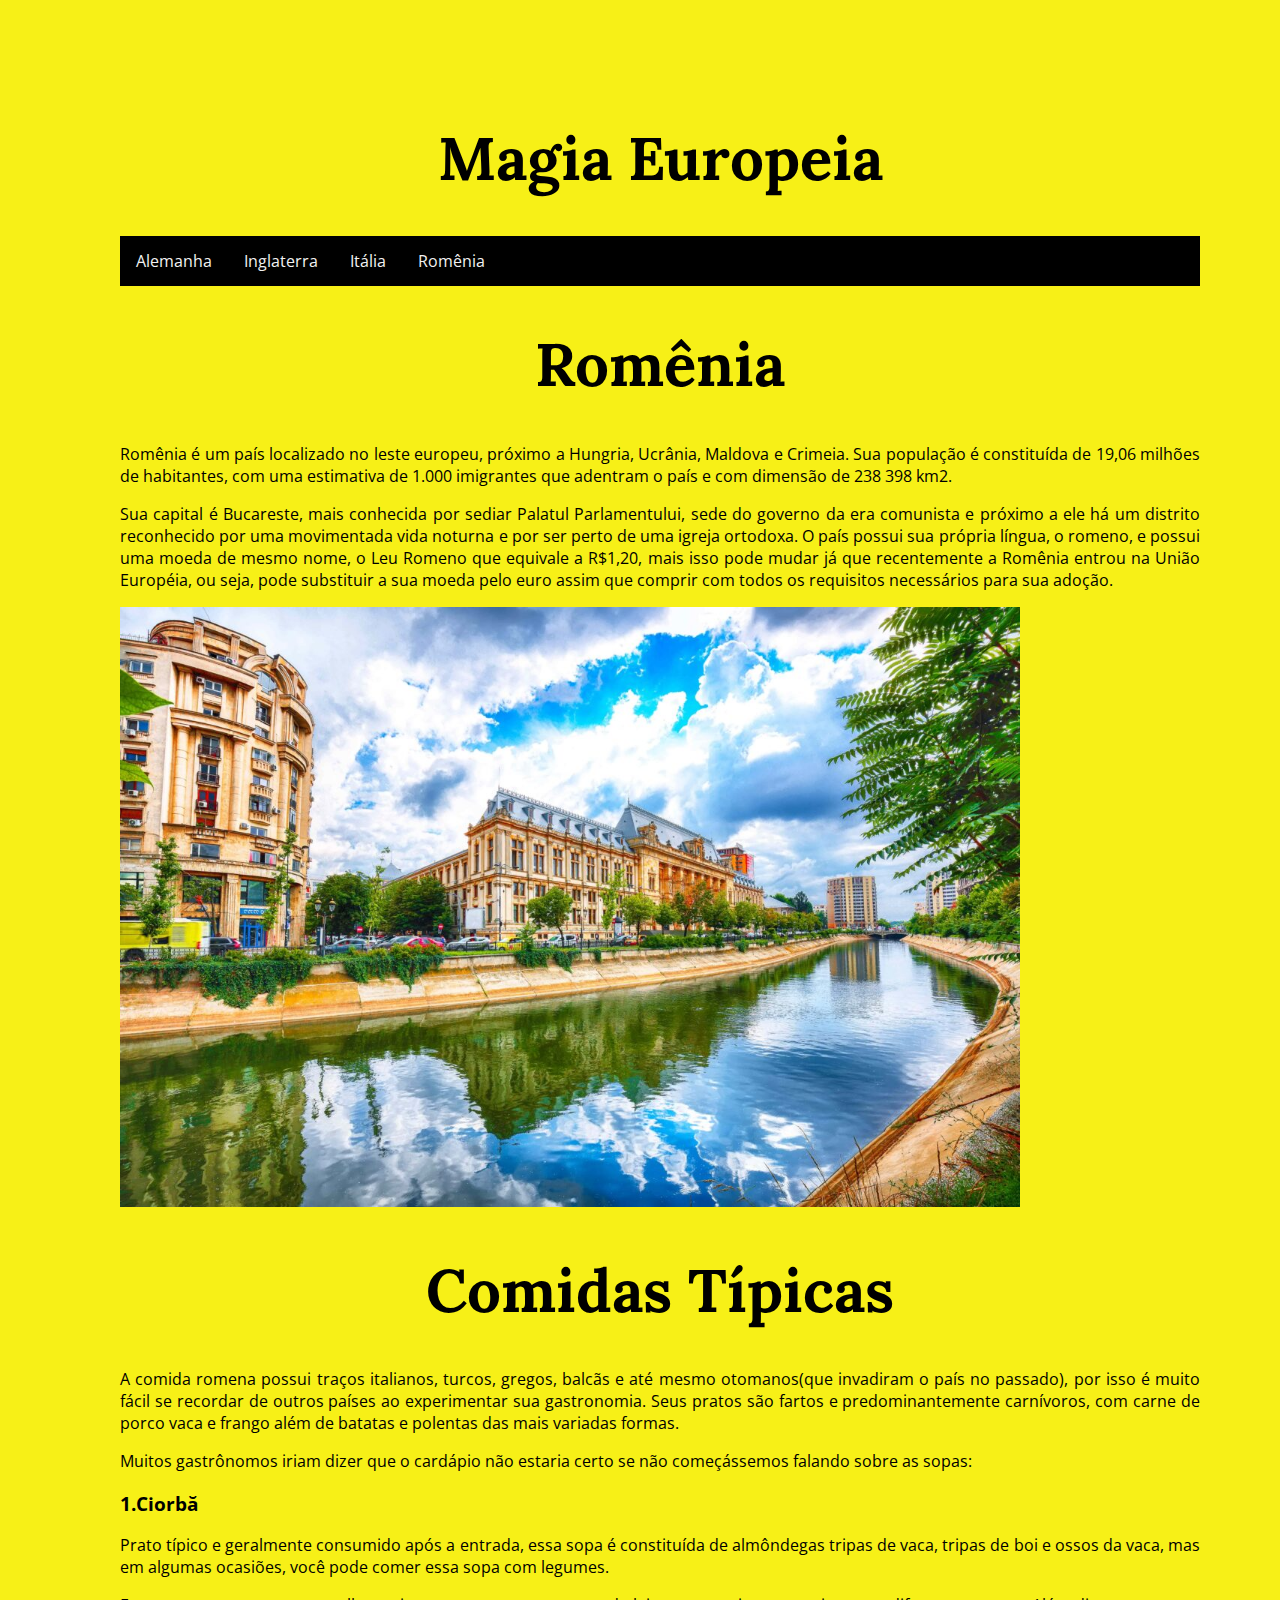
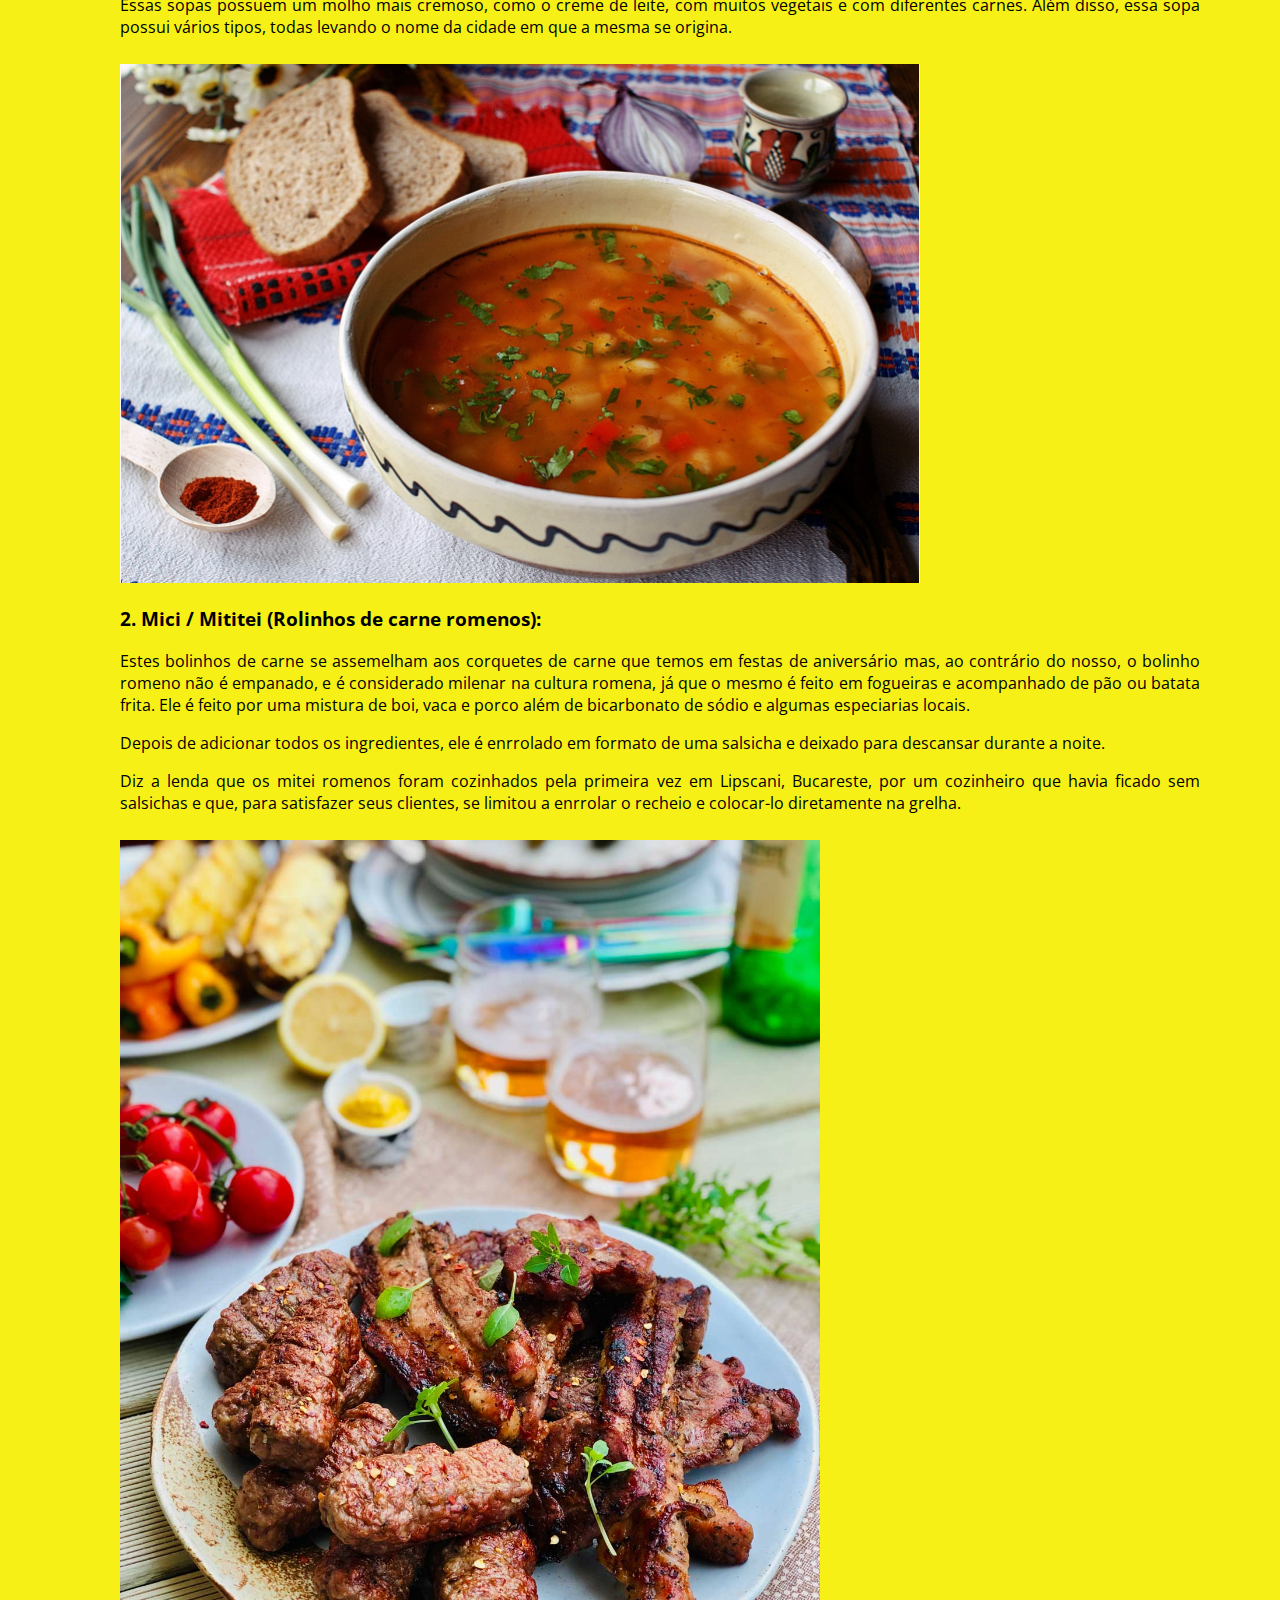
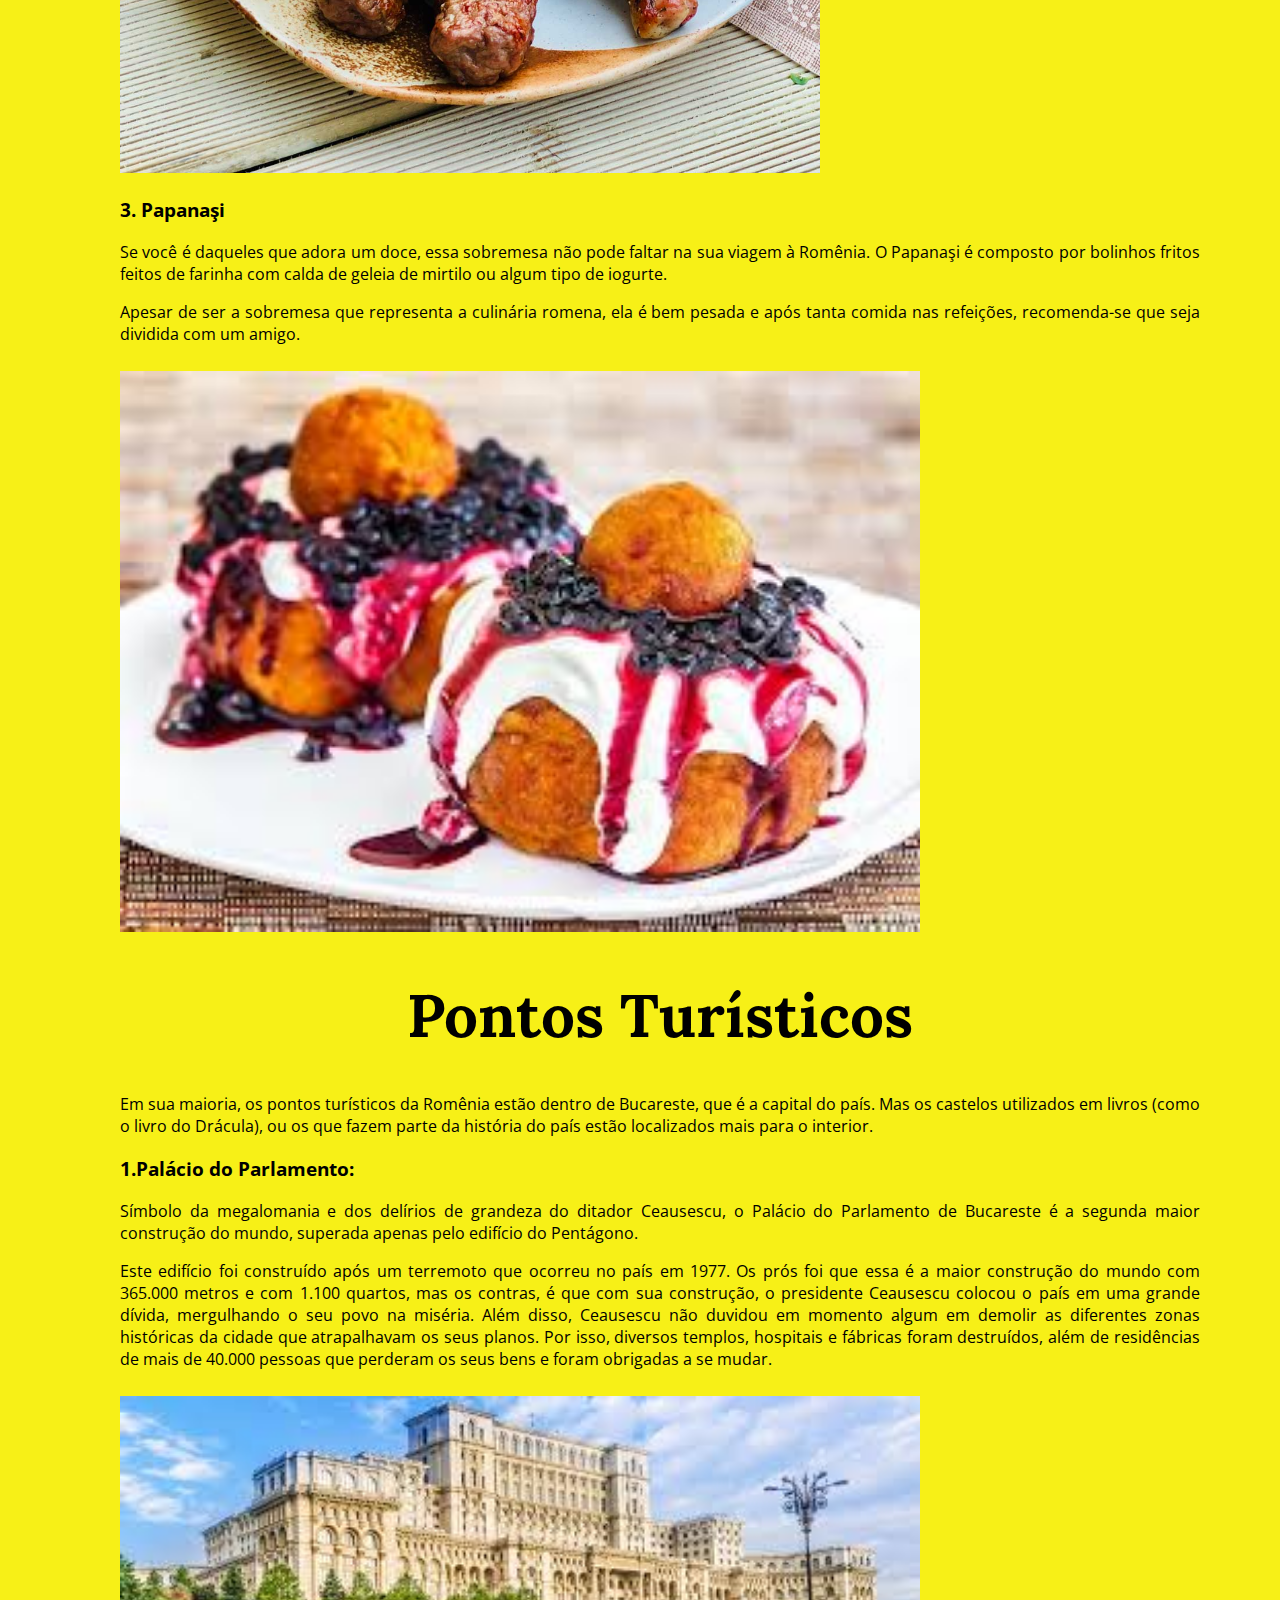
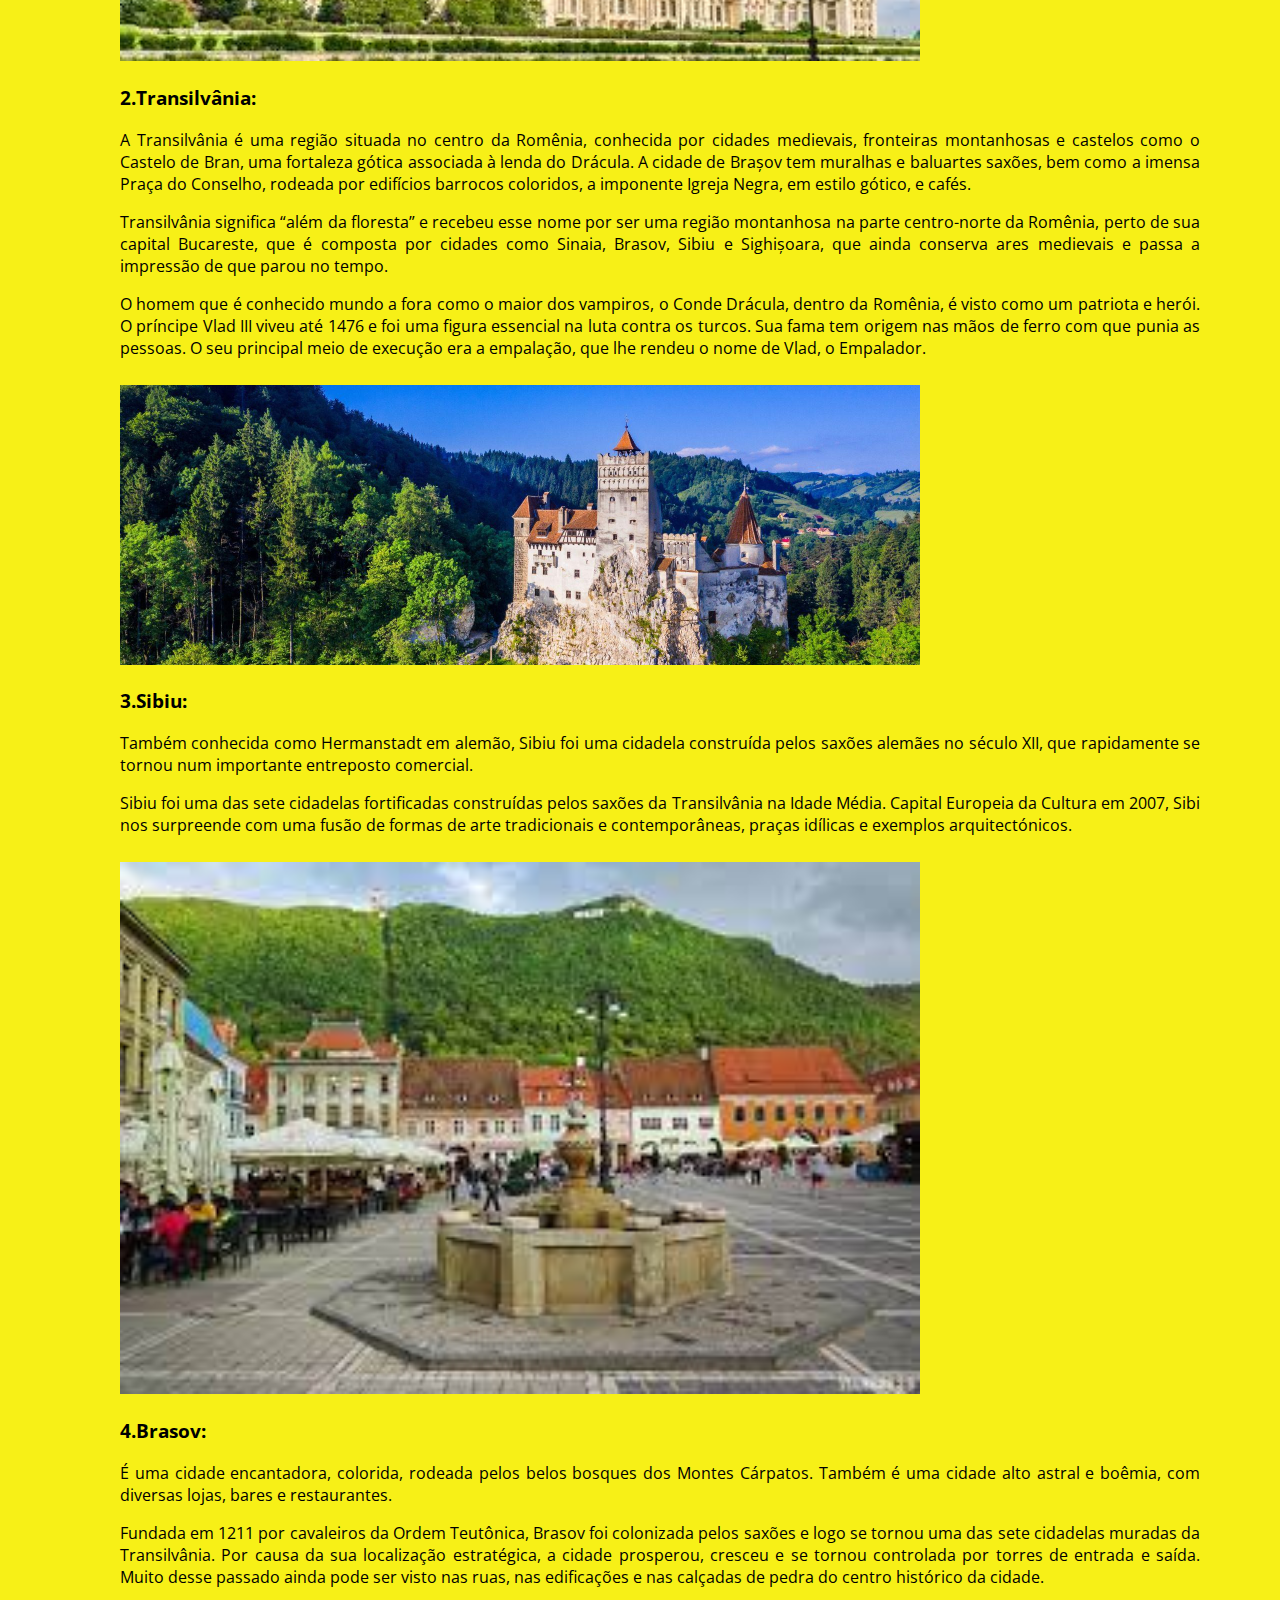
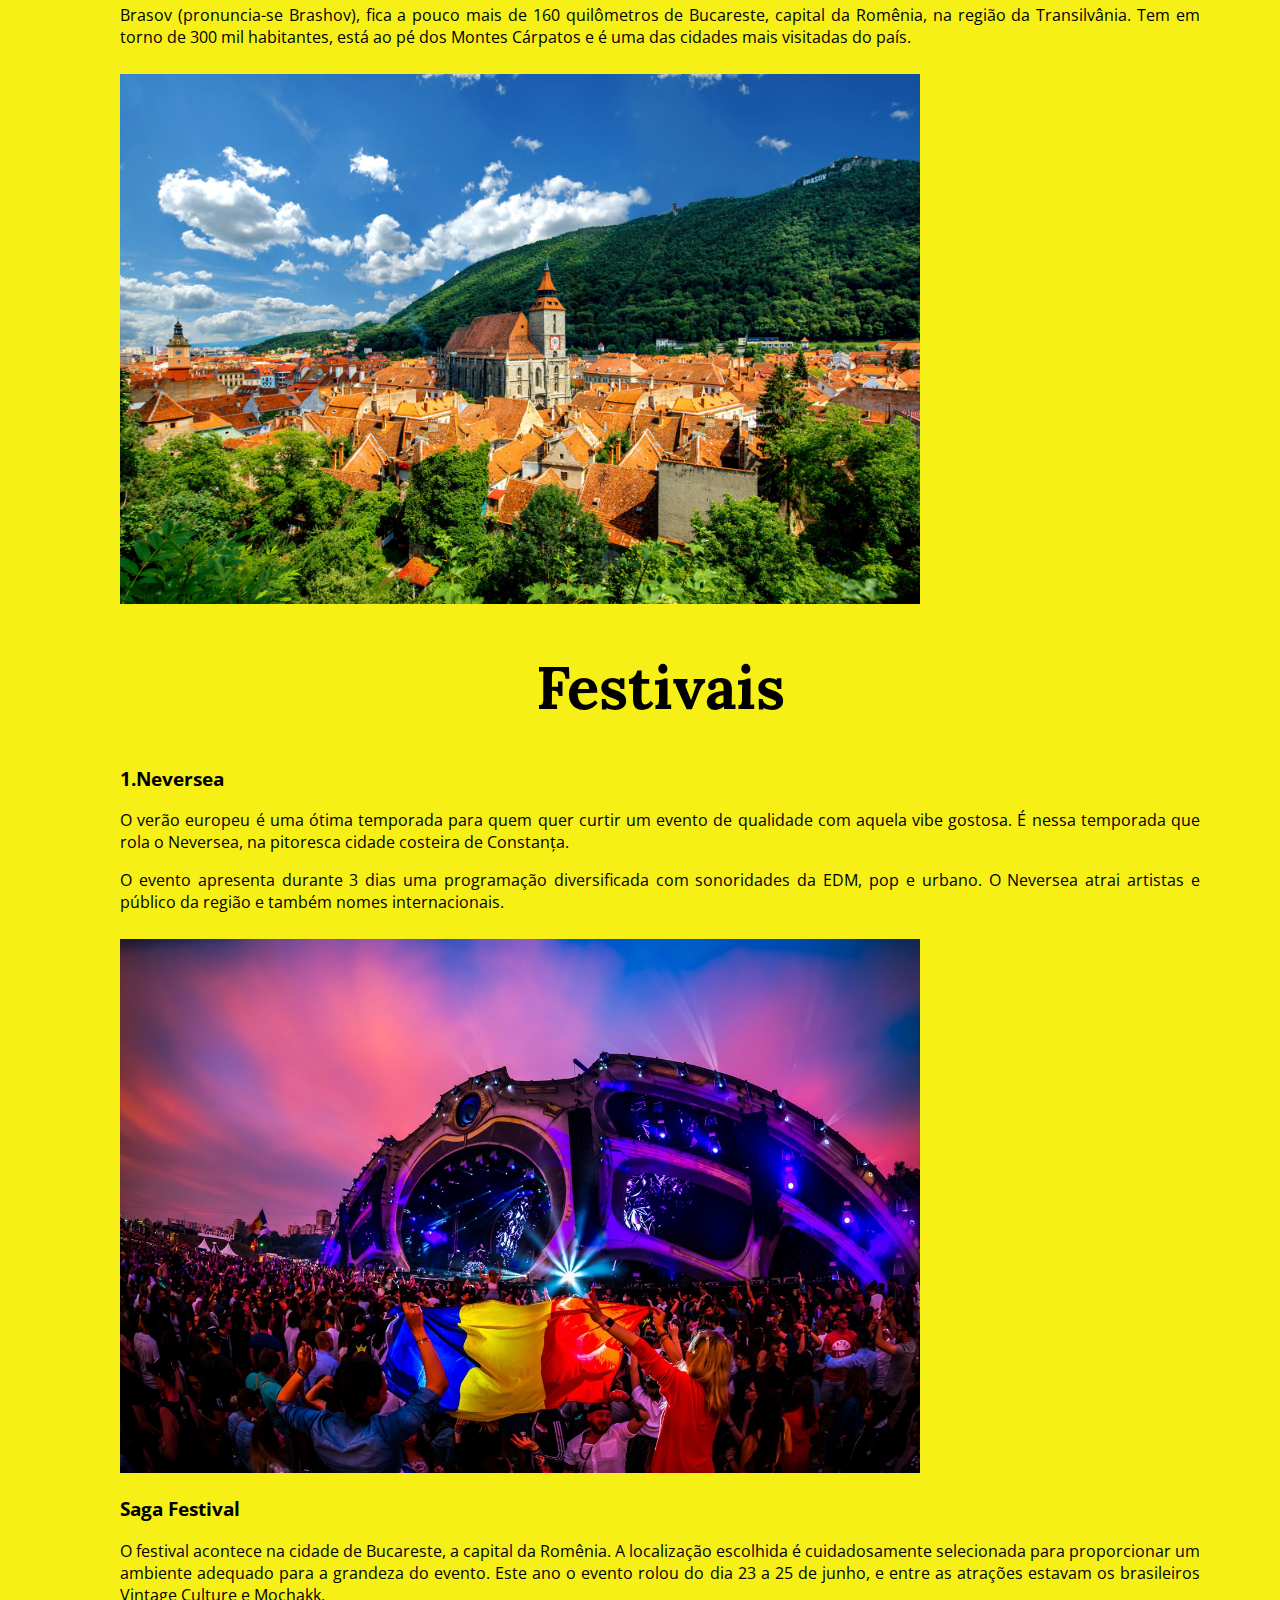
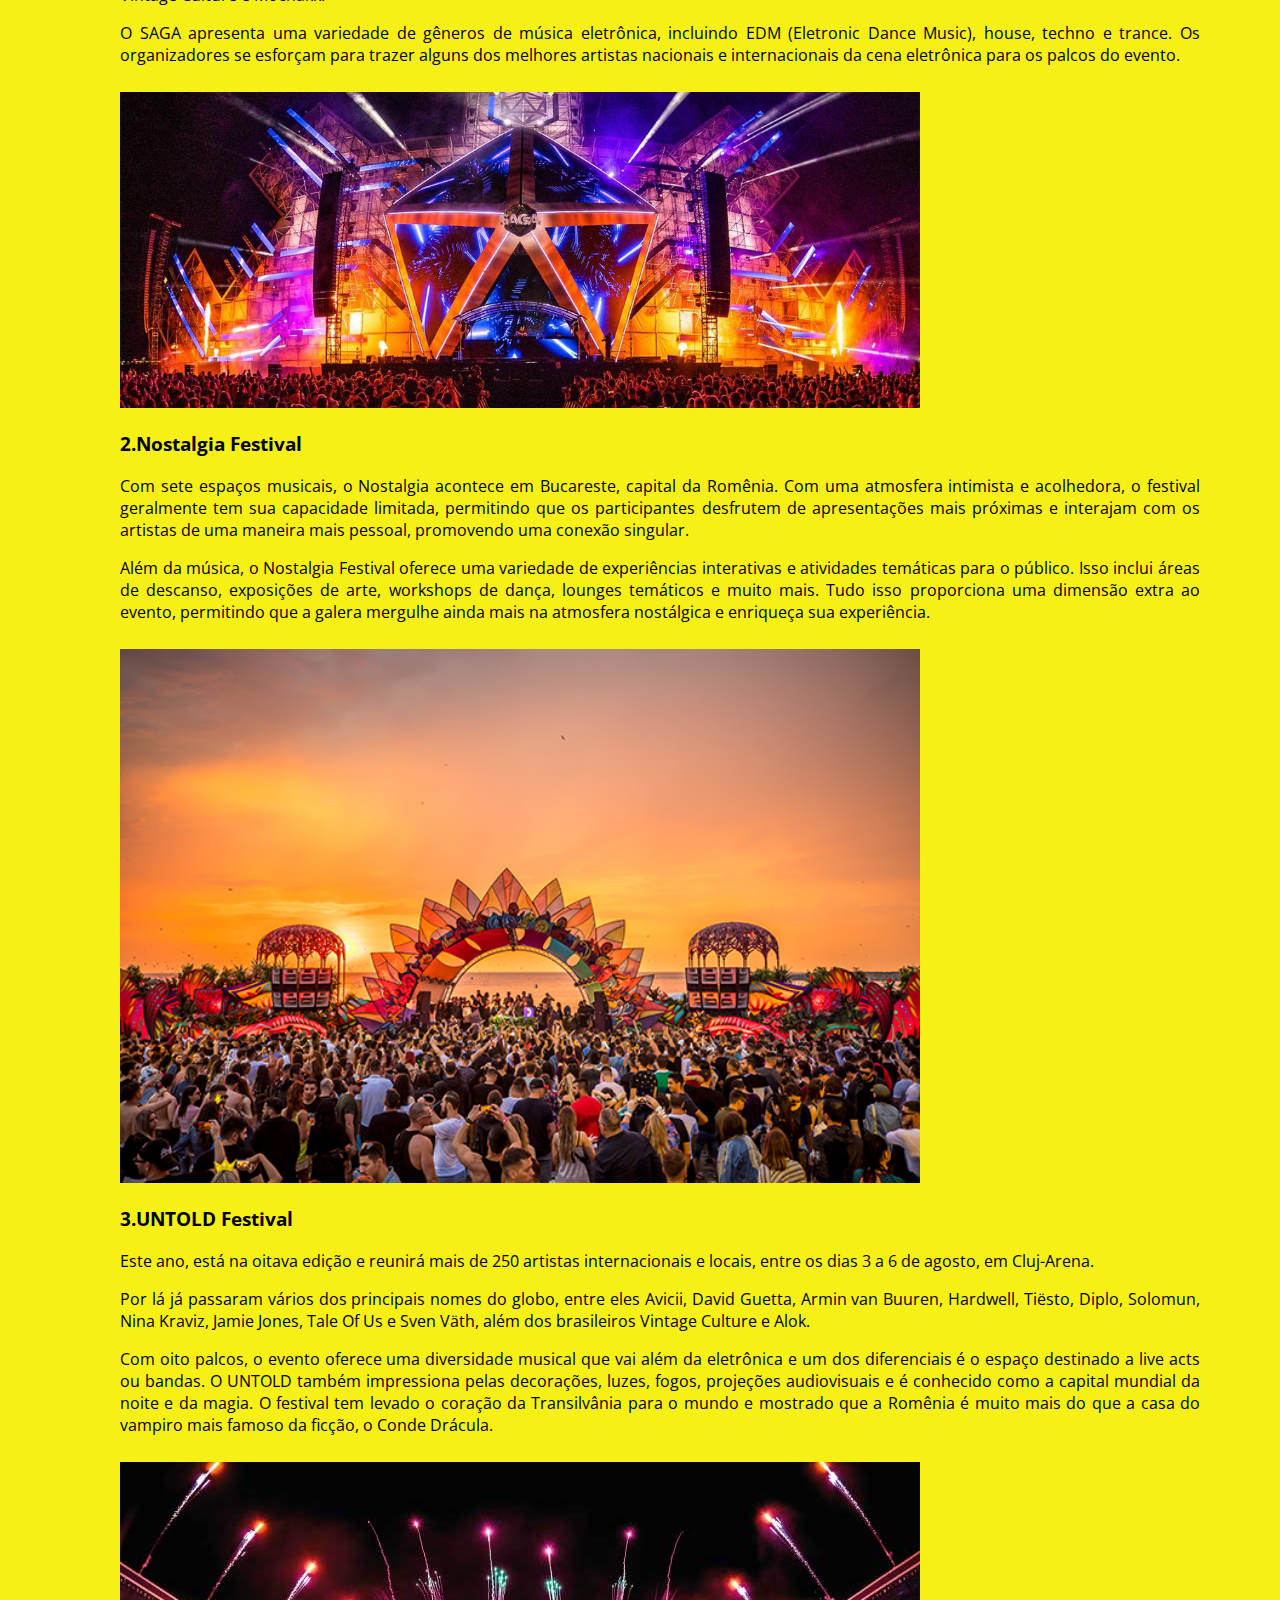
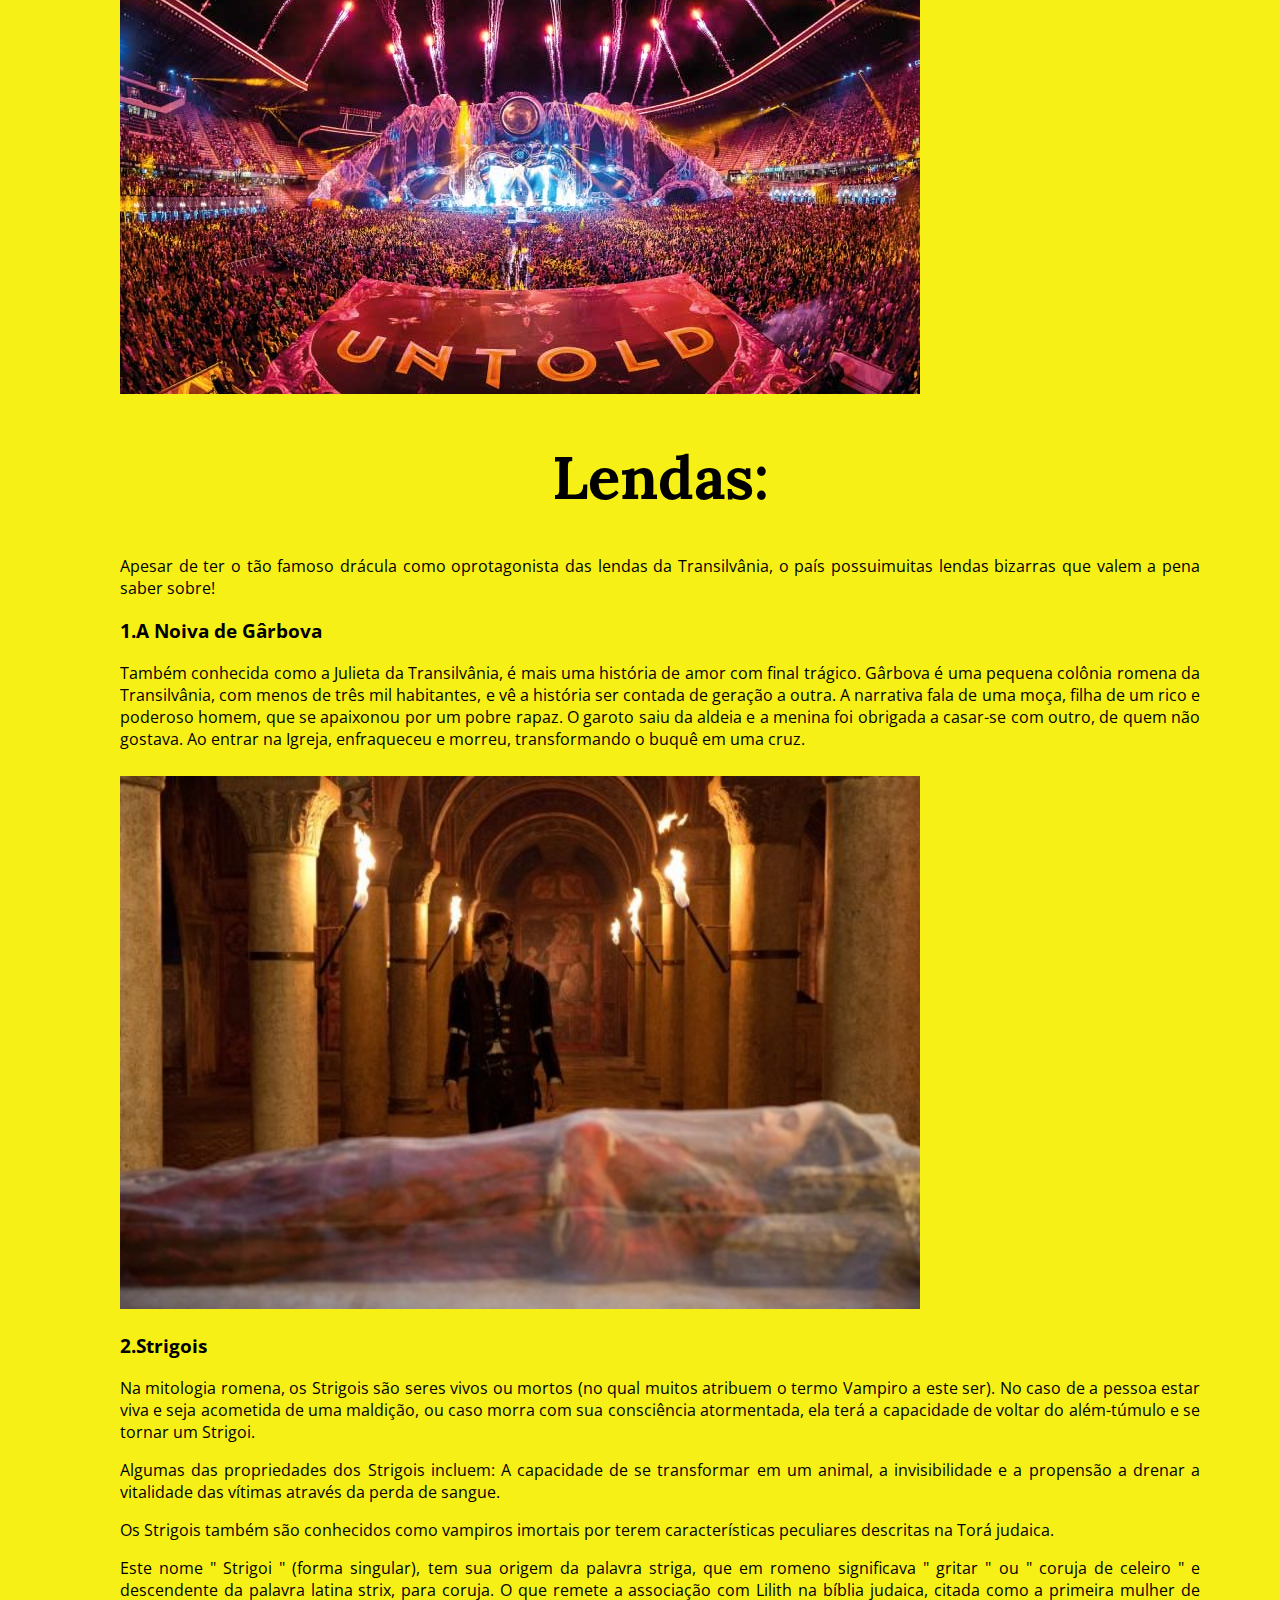
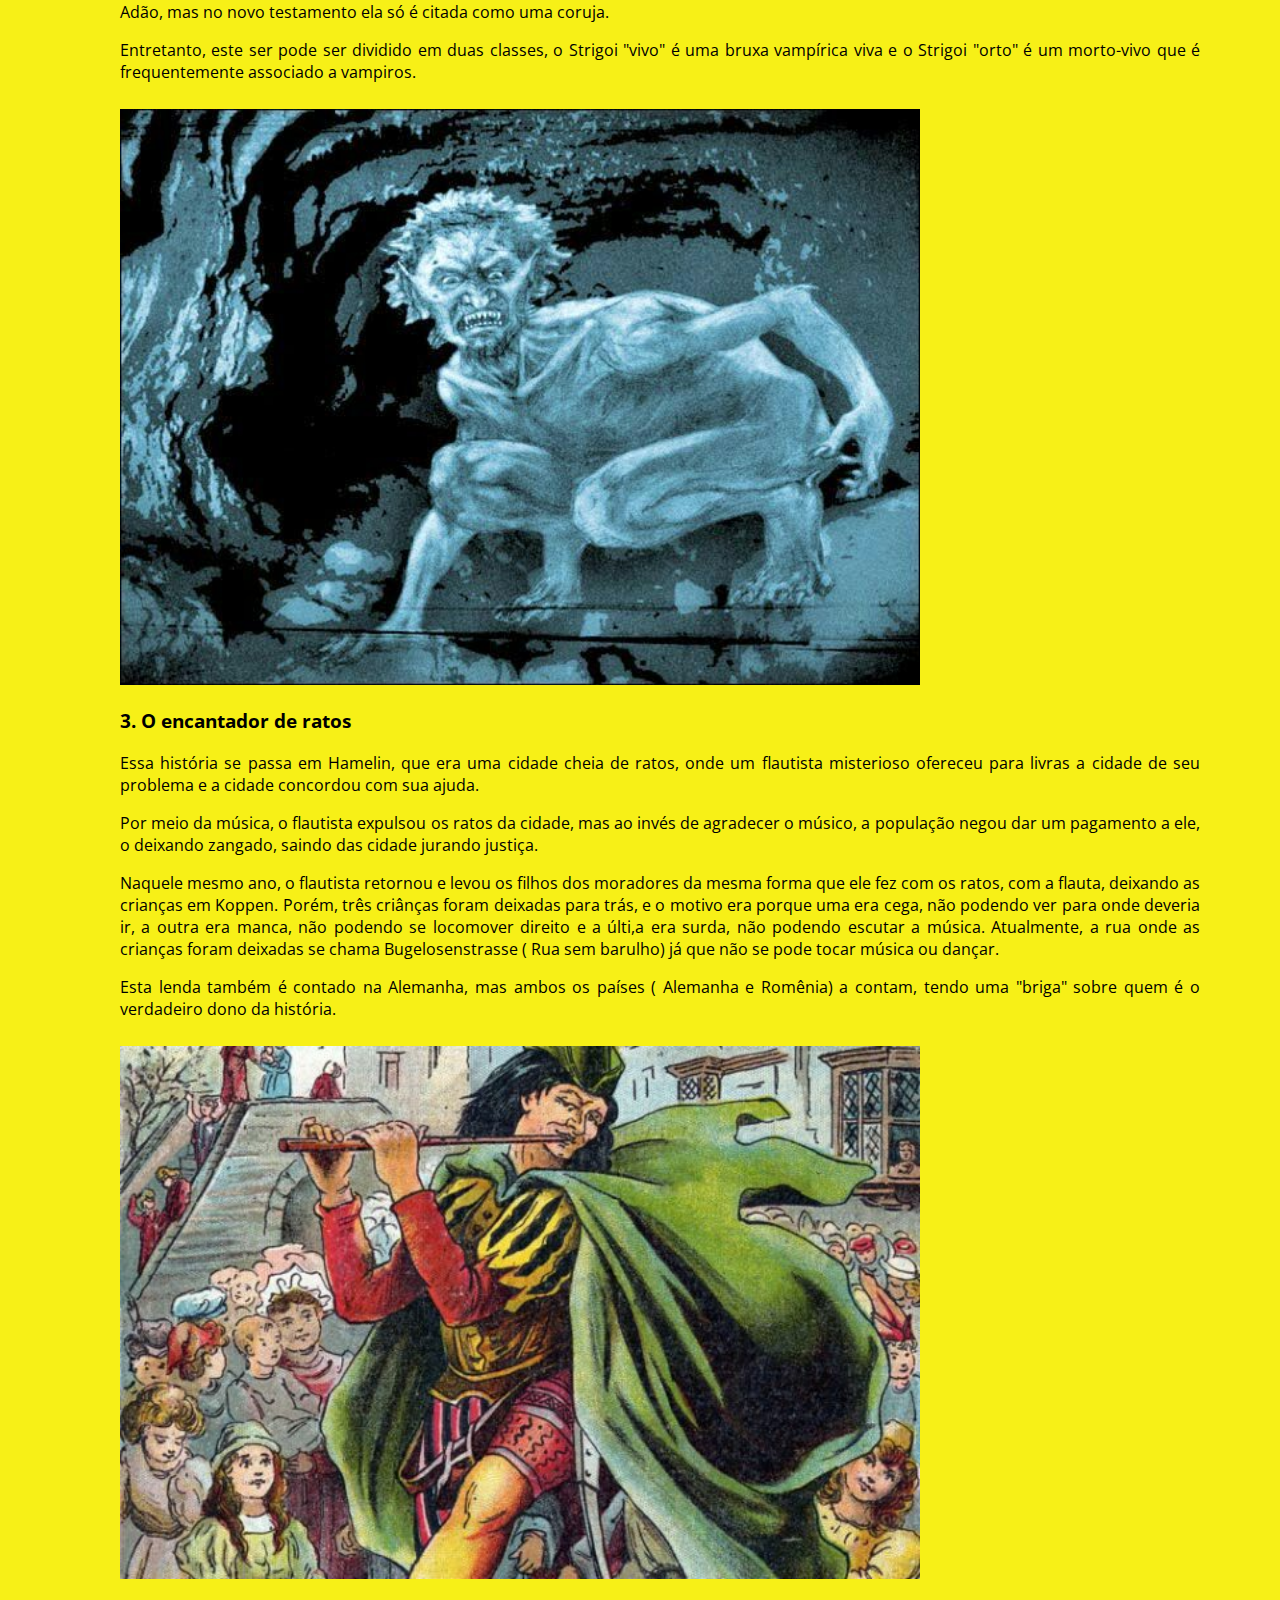
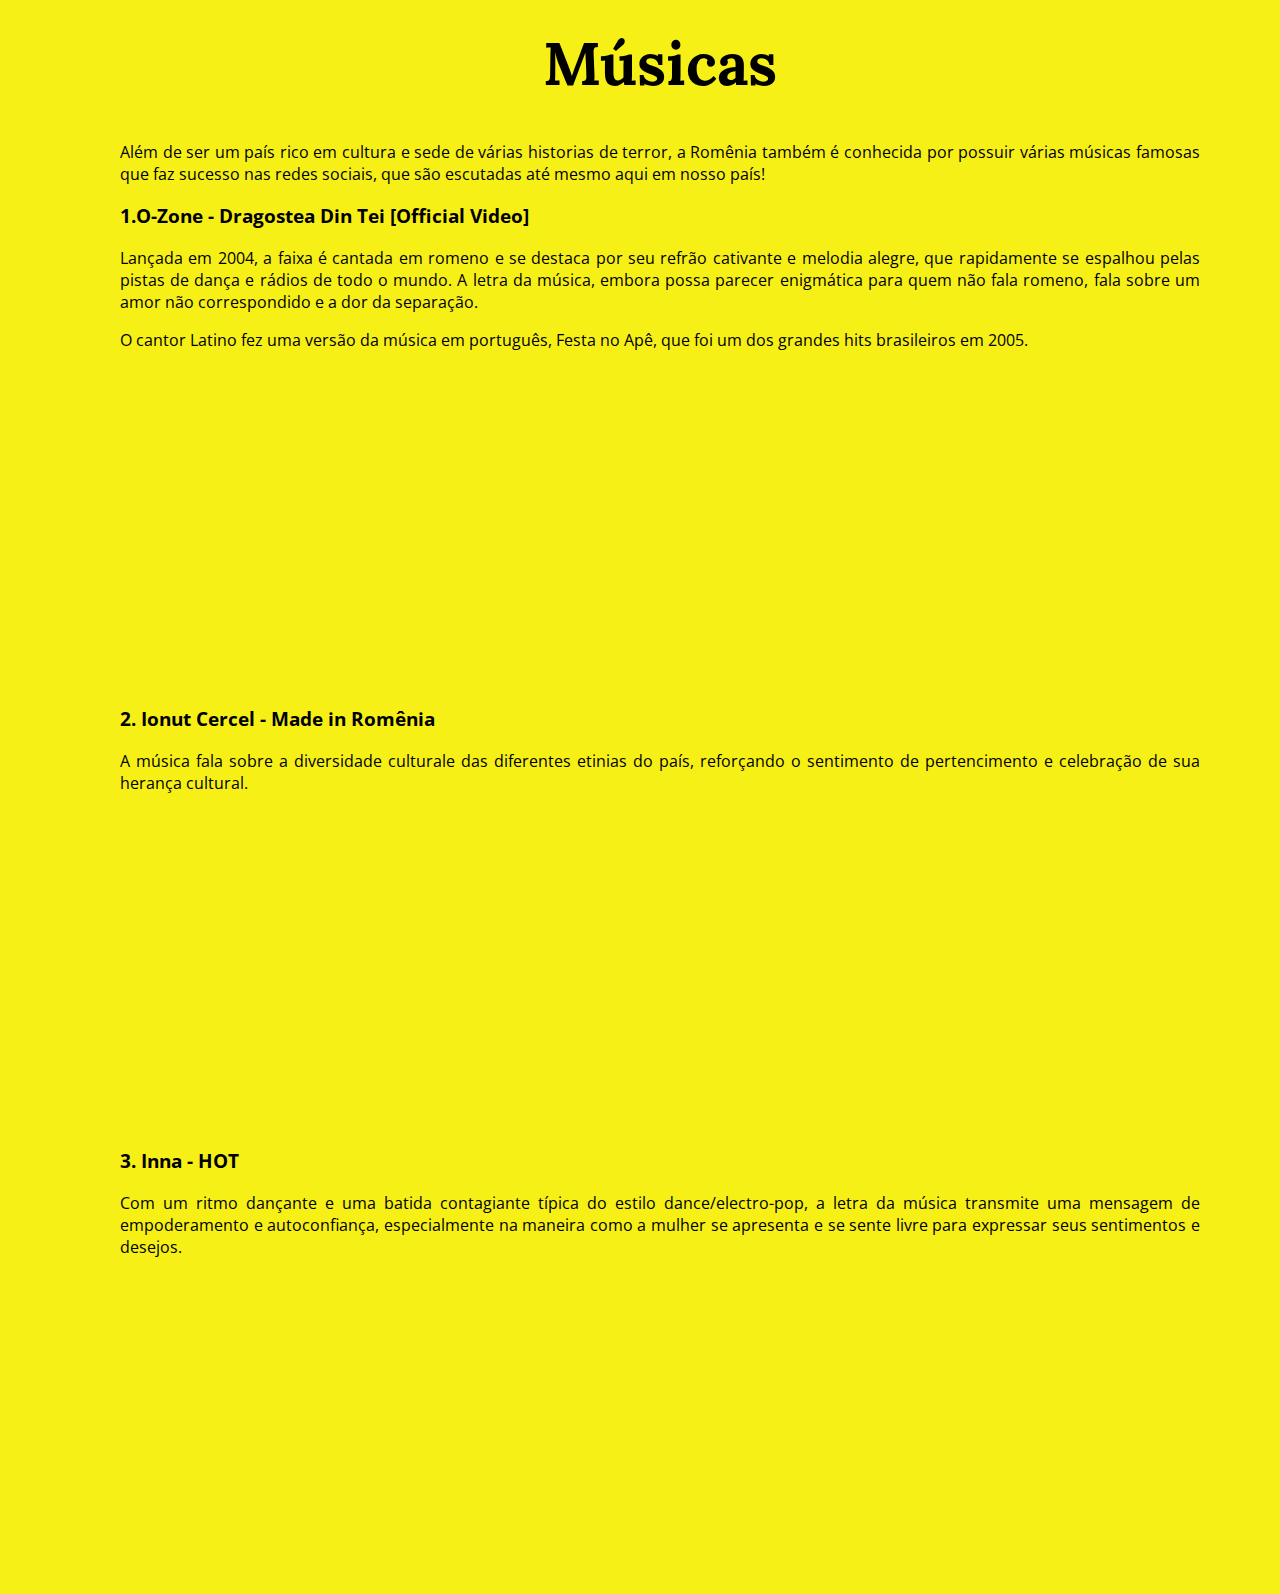
<file: romenia.html>
<!DOCTYPE html>
<html>

<head>
  <meta charset="utf-8">
  <meta name="viewport" content="width=device-width">
  <title>Pojeto-semestral-de-informática</title>
  <link href="css/style.css" rel="stylesheet" type="text/css" />
  <link rel="preconnect" href="https://fonts.googleapis.com">
  <link rel="preconnect" href="https://fonts.gstatic.com" crossorigin>
  <link href="https://fonts.googleapis.com/css2?family=Lora:ital,wght@0,400..700;1,400..700&display=swap"
    rel="stylesheet">
  <link href="https://fonts.googleapis.com/css2?family=Open+Sans:ital,wght@0,300..800;1,300..800&display=swap"
    rel="stylesheet">
</head>
  <body>
    <div class="Header">
      <h1>Magia Europeia</h1>
    </div>

    <div class="topnav">
      <a href="index.html">Alemanha</a>
      <a href="inglaterra.html"">Inglaterra</a>
      <a href=" italia.html">Itália</a>
      <a href="romenia.html">Romênia</a>
    </div>

<body>
  <h1>Romênia</h1>
  <p>
   Romênia é um país localizado no leste europeu, próximo a Hungria, Ucrânia, Maldova e Crimeia. Sua população é constituída de 19,06 milhões de habitantes, com uma estimativa de 1.000 imigrantes que adentram o país e com dimensão de 238 398 km2.
</p>
<p>
 Sua capital é Bucareste, mais conhecida por sediar Palatul Parlamentului, sede do governo da era comunista e próximo a ele há um distrito reconhecido por uma movimentada vida noturna e por ser perto de uma igreja ortodoxa. O país possui sua própria língua, o romeno, e possui uma moeda de mesmo nome, o Leu Romeno que equivale a R$1,20, mais isso pode mudar já que recentemente a Romênia entrou na União Européia, ou seja, pode substituir a sua moeda pelo euro assim que comprir com todos os requisitos necessários para sua adoção.
</p>
    <img src="img/foto3-1-1.jpg" width="900px" >

  <h1>Comidas Típicas</h1>


  <p>
    A comida romena possui traços italianos, turcos, gregos, balcãs e até mesmo otomanos(que invadiram o país no
    passado), por isso é muito fácil se recordar de outros países ao experimentar sua gastronomia. Seus pratos são
    fartos e predominantemente carnívoros, com carne de porco vaca e frango além de batatas e polentas das mais variadas
    formas.
  </p>
  <p>Muitos gastrônomos iriam dizer que o cardápio não estaria certo se não começássemos falando sobre as sopas:
  </p>

  <h3>1.Ciorbă</h3>
    </p>
    <p>Prato típico e geralmente consumido após a entrada, essa sopa é constituída de almôndegas tripas de
      vaca, tripas de boi e ossos da vaca, mas em algumas ocasiões, você pode comer essa sopa com legumes.
    </p>
    <p> Essas sopas possuem um molho mais cremoso, como o creme de leite, com muitos vegetais e com diferentes carnes.
      Além disso, essa sopa possui vários tipos, todas levando o nome da cidade em que a mesma se origina.
    </p>
    <img src="img/ciorba-restaurant-vatra-bucuresti.jpg" width="800" style="margin-top: 10px;">


    <h3>2. Mici / Mititei (Rolinhos de carne romenos):</h3>
    <p>
      Estes bolinhos de carne se assemelham aos corquetes de carne que temos em festas de aniversário mas, ao contrário do nosso, o bolinho romeno não é empanado, e é considerado milenar na cultura romena, já que o mesmo é feito em fogueiras e acompanhado de pão ou batata frita. Ele é feito por uma mistura de boi, vaca e porco além de bicarbonato de sódio e algumas especiarias locais.
    </p>
    <p> 
     Depois de adicionar todos os ingredientes, ele é enrrolado em formato de uma salsicha e deixado para descansar durante a noite.
    </p>
  <p> Diz a lenda que os mitei romenos foram cozinhados pela primeira vez em Lipscani, Bucareste, por um cozinheiro que havia ficado sem salsichas e que, para satisfazer seus clientes, se limitou a enrrolar o recheio e colocar-lo diretamente na grelha. </p>

 <img src="img/Homemade-mici-romanian-garlicky-meat-open-sausages.jpg" style="margin-top: 10px; "width="700">


  <h3>
    3. Papanaşi
  </h3>
  <p>
    Se você é daqueles que adora um doce, essa sobremesa não pode faltar na sua viagem à Romênia. O Papanaşi é composto por bolinhos fritos feitos de farinha com calda de geleia de mirtilo ou algum tipo de iogurte.
  </p>
  <p>
    Apesar de ser a sobremesa que representa a culinária romena, ela é bem pesada e após tanta comida nas refeições, recomenda-se que seja dividida com um amigo.
  </p>
  <img src="img/papanasi.jpg" style="margin-top: 10px;" width="800">
<h1>Pontos Turísticos</h1>
  <p>
    Em sua maioria, os pontos turísticos da Romênia estão dentro de Bucareste, que é a capital do país. Mas os castelos utilizados em livros (como o livro do Drácula), ou os que fazem parte da história do país estão localizados mais para o interior.
  </p>
  <h3>
    1.Palácio do Parlamento:
  </h3>
  <p>
    Símbolo da megalomania e dos delírios de grandeza do ditador Ceausescu, o Palácio do Parlamento de Bucareste é a segunda maior construção do mundo, superada apenas pelo edifício do Pentágono.
  </p>
  <p>
    Este edifício foi construído após um terremoto que ocorreu no país em 1977.  Os prós foi que essa é a maior construção do mundo com 365.000 metros e com 1.100 quartos, mas os contras, é que com sua construção, o presidente Ceausescu colocou o país em uma grande dívida, mergulhando o seu povo na miséria. Além disso, Ceausescu não duvidou em momento algum em demolir as diferentes zonas históricas da cidade que atrapalhavam os seus planos. Por isso, diversos templos, hospitais e fábricas foram destruídos, além de residências de mais de 40.000 pessoas que perderam os seus bens e foram obrigadas a se mudar.
  </p>
  <img src="img/images (1).jpg" width="800" style="margin-top: 10px;">

  <h3> 
    2.Transilvânia:
  </h3>
  <p> 
    A Transilvânia é uma região situada no centro da Romênia, conhecida por cidades medievais, fronteiras montanhosas e castelos como o Castelo de Bran, uma fortaleza gótica associada à lenda do Drácula. A cidade de Brașov tem muralhas e baluartes saxões, bem como a imensa Praça do Conselho, rodeada por edifícios barrocos coloridos, a imponente Igreja Negra, em estilo gótico, e cafés.
  </p>
  <p>
    Transilvânia significa “além da floresta” e recebeu esse nome por ser uma região montanhosa na parte centro-norte da Romênia, perto de sua capital Bucareste, que é composta por cidades como Sinaia, Brasov, Sibiu e Sighișoara, que ainda conserva ares medievais e passa a impressão de que parou no tempo.
  </p>
  <p>
    O homem que é conhecido mundo a fora como o maior dos vampiros, o Conde Drácula, dentro da Romênia, é visto como um patriota e herói. O príncipe Vlad III viveu até 1476 e foi uma figura essencial na luta contra os turcos. Sua fama tem origem nas mãos de ferro com que punia as pessoas. O seu principal meio de execução era a empalação, que lhe rendeu o nome de Vlad, o Empalador.
  </p>
  <img src="img/92.jpg"width=800" style="margin-top: 10px;">
  <h3>
    3.Sibiu:
  </h3>
  <p>
    Também conhecida como Hermanstadt em alemão, Sibiu foi uma cidadela construída pelos saxões alemães no século XII, que rapidamente se tornou num importante entreposto comercial.
  </p>
  <p>
    Sibiu foi uma das sete cidadelas fortificadas construídas pelos saxões da Transilvânia na Idade Média. Capital Europeia da Cultura em 2007, Sibi nos surpreende com uma fusão de formas de arte tradicionais e contemporâneas, praças idílicas e exemplos arquitectónicos.
  </p>
  <img src="img/images (2).jpg"width=800 style="margin-top: 10px;">
  <h3>
    4.Brasov:
  </h3>
  <p>
    É uma cidade encantadora, colorida, rodeada pelos belos bosques dos Montes Cárpatos. Também é uma cidade alto astral e boêmia, com diversas lojas, bares e restaurantes.
  </p>
  <p>
    Fundada em 1211 por cavaleiros da Ordem Teutônica, Brasov foi colonizada pelos saxões e logo se tornou uma das sete cidadelas muradas da Transilvânia. Por causa da sua localização estratégica, a cidade prosperou, cresceu e se tornou controlada por torres de entrada e saída. Muito desse passado ainda pode ser visto nas ruas, nas edificações e nas calçadas de pedra do centro histórico da cidade.
  </p>
  <p>
    Brasov (pronuncia-se Brashov), fica a pouco mais de 160 quilômetros de Bucareste, capital da Romênia, na região da Transilvânia. Tem em torno de 300 mil habitantes, está ao pé dos Montes Cárpatos e é uma das cidades mais visitadas do país.
  </p>
  <img src="img/brasov-romania.jpg"width=800" style="margin-top: 10px;">
  <h1> Festivais </h1>

  <h3>1.Neversea </h3>

  <p>O verão europeu é uma ótima temporada para quem quer curtir um evento de qualidade com aquela vibe gostosa. É nessa temporada que rola o Neversea, na pitoresca cidade costeira de Constanța.</p>

  <p>O evento apresenta durante 3 dias uma programação diversificada com sonoridades da EDM, pop e urbano. O Neversea atrai artistas e público da região e também nomes internacionais.</p>
  <img src="img/neverseaflag.jpg"width=800" style="margin-top: 10px;">
  <h3>Saga Festival</h3>

  <p>O festival acontece na cidade de Bucareste, a capital da Romênia. A localização escolhida é cuidadosamente selecionada para proporcionar um ambiente adequado para a grandeza do evento. Este ano o evento rolou do dia 23 a 25 de junho, e entre as atrações estavam os brasileiros Vintage Culture e Mochakk.</p>

  <p>O SAGA apresenta uma variedade de gêneros de música eletrônica, incluindo EDM (Eletronic Dance Music), house, techno e trance. Os organizadores se esforçam para trazer alguns dos melhores artistas nacionais e internacionais da cena eletrônica para os palcos do evento.</p>
  <img src="img/Saga_Festival_credito_reproducao_.2e16d0ba.fill-1140x450.jpg"width=800" style="margin-top: 10px;">
  <h3>2.Nostalgia Festival</h3>

  <p>Com sete espaços musicais, o Nostalgia acontece em Bucareste, capital da Romênia. Com uma atmosfera intimista e acolhedora, o festival geralmente tem sua capacidade limitada, permitindo que os participantes desfrutem de apresentações mais próximas e interajam com os artistas de uma maneira mais pessoal, promovendo uma conexão singular.</p>

  <p>Além da música, o Nostalgia Festival oferece uma variedade de experiências interativas e atividades temáticas para o público. Isso inclui áreas de descanso, exposições de arte, workshops de dança, lounges temáticos e muito mais. Tudo isso proporciona uma dimensão extra ao evento, permitindo que a galera mergulhe ainda mais na atmosfera nostálgica e enriqueça sua experiência.</p>
  <img src="img/Neversea-Festival.jpg-2.webp"width=800" style="margin-top: 10px;">

  <h3>3.UNTOLD Festival</h3>

  <p>Este ano, está na oitava edição e reunirá mais de 250 artistas internacionais e locais, entre os dias 3 a 6 de agosto, em Cluj-Arena.</p>

  <p>Por lá já passaram vários dos principais nomes do globo, entre eles Avicii, David Guetta, Armin van Buuren, Hardwell, Tiësto, Diplo, Solomun, Nina Kraviz, Jamie Jones, Tale Of Us e Sven Väth, além dos brasileiros Vintage Culture e Alok.</p>

  <p>Com oito palcos, o evento oferece uma diversidade musical que vai além da eletrônica e um dos diferenciais é o espaço destinado a live acts ou bandas. O UNTOLD também impressiona pelas decorações, luzes, fogos, projeções audiovisuais e é conhecido como a capital mundial da noite e da magia. O festival tem levado o coração da Transilvânia para o mundo e mostrado que a Romênia é muito mais do que a casa do vampiro mais famoso da ficção, o Conde Drácula.</p>
  <img src="img/untold-festival-cluj-napoca.jpg"width=800" style="margin-top: 10px;">
  <h1>Lendas:</h1>

    <p>Apesar de ter o tão famoso drácula como oprotagonista das lendas da Transilvânia, o país possuimuitas lendas bizarras que valem a pena saber sobre!

      <h3>1.A Noiva de Gârbova</h3>
  <p>Também conhecida como a Julieta da Transilvânia, é mais uma história de amor com final trágico. Gârbova é uma pequena colônia romena da Transilvânia, com menos de três mil habitantes, e vê a história ser contada de geração a outra. A narrativa fala de uma moça, filha de um rico e poderoso homem, que se apaixonou por um pobre rapaz. O garoto saiu da aldeia e a menina foi obrigada a casar-se com outro, de quem não gostava. Ao entrar na Igreja, enfraqueceu e morreu, transformando o buquê em uma cruz.</p>
  <img src="img/romeo-juliet-image-35-600x400.jpg"width=800" style="margin-top: 10px;">

  <h3>2.Strigois</h3> 

 <p>Na mitologia romena, os Strigois são seres vivos ou mortos (no qual muitos atribuem o termo Vampiro a este ser). No caso de a pessoa estar viva e seja acometida de uma maldição, ou caso morra com sua consciência atormentada, ela terá a capacidade de voltar do além-túmulo e se tornar um Strigoi.</p>


<p>Algumas das propriedades dos Strigois incluem: A capacidade de se transformar em um animal, a invisibilidade e a propensão a drenar a vitalidade das vítimas através da perda de sangue.</p>


<p>Os Strigois também são conhecidos como vampiros imortais por terem características peculiares descritas na Torá judaica.</p>


  <p>Este nome " Strigoi " (forma singular), tem sua origem da palavra striga, que em romeno significava " gritar " ou " coruja de celeiro " e descendente da palavra latina strix, para coruja. O que remete a associação com Lilith na bíblia judaica, citada como a primeira mulher de Adão, mas no novo testamento ela só é citada como uma coruja.</p>


 <p>Entretanto, este ser pode ser dividido em duas classes, o Strigoi "vivo" é uma bruxa vampírica viva e o Strigoi "orto" é um morto-vivo que é frequentemente associado a vampiros.</p>
  <img src="img/87c8a6e38b69911ebfe26af0322e56e606fd7b8d_hq.jpg"width=800" style="margin-top: 10px;">
 <h3>3. O encantador de ratos</h3>

 <p>Essa história se passa em Hamelin, que era uma cidade cheia de ratos, onde um flautista misterioso ofereceu para livras a cidade de seu problema e a cidade concordou com sua ajuda.</p>

  <p>Por meio da música, o flautista expulsou os ratos da cidade, mas ao invés de agradecer o músico, a população negou dar um pagamento a ele, o deixando zangado, saindo das cidade jurando justiça.</p>

 <p>Naquele mesmo ano, o flautista retornou e levou os filhos dos moradores da mesma forma que ele fez com os ratos, com a flauta, deixando as crianças em Koppen. Porém, três criânças foram deixadas para trás, e o motivo era porque uma era cega, não podendo ver para onde deveria ir, a outra era manca, não podendo se locomover direito e a últi,a era surda, não podendo escutar a música. Atualmente, a rua onde as crianças foram deixadas se chama Bugelosenstrasse ( Rua sem barulho) já que não se pode tocar música ou dançar.</p>
  <p> Esta lenda também é contado na Alemanha, mas ambos os países ( Alemanha e Romênia) a contam, tendo uma "briga" sobre quem é o verdadeiro dono da história.</p>
  <img src="img/Pied-Piper-600x400.jpg"width=800" style="margin-top: 10px;">
<h1>Músicas</h1>
  <p> Além de ser um país rico em cultura e sede de várias historias de terror, a Romênia também é conhecida por possuir várias músicas famosas que faz sucesso nas redes sociais, que são escutadas até mesmo aqui em nosso país!</p>

<h3> 1.O-Zone - Dragostea Din Tei [Official Video] </h3>
  <p> Lançada em 2004, a faixa é cantada em romeno e se destaca por seu refrão cativante e melodia alegre, que rapidamente se espalhou pelas pistas de dança e rádios de todo o mundo. A letra da música, embora possa parecer enigmática para quem não fala romeno, fala sobre um amor não correspondido e a dor da separação. </p>

  <p> O cantor Latino fez uma versão da música em português, Festa no Apê, que foi um dos grandes hits brasileiros em 2005.</p>
  <iframe width="560" height="315" src="https://www.youtube.com/embed/YnopHCL1Jk8?si=lze74Npmv9rw7b7H" title="YouTube video player" frameborder="0" allow="accelerometer; autoplay; clipboard-write; encrypted-media; gyroscope; picture-in-picture; web-share" referrerpolicy="strict-origin-when-cross-origin" allowfullscreen></iframe>

<h3> 2. Ionut Cercel - Made in Romênia </h3>
<p> A música fala sobre a diversidade culturale das diferentes etinias do país, reforçando o sentimento de pertencimento e celebração de sua herança cultural.</p>
  <iframe width="560" height="315" src="https://www.youtube.com/embed/A6vdrzUyDXk?si=3bW-ad9_QU8z1LgV" title="YouTube video player" frameborder="0" allow="accelerometer; autoplay; clipboard-write; encrypted-media; gyroscope; picture-in-picture; web-share" referrerpolicy="strict-origin-when-cross-origin" allowfullscreen></iframe>
<h3> 3. Inna - HOT </h3>
  <p> Com um ritmo dançante e uma batida contagiante típica do estilo dance/electro-pop, a letra da música transmite uma mensagem de empoderamento e autoconfiança, especialmente na maneira como a mulher se apresenta e se sente livre para expressar seus sentimentos e desejos.</p>
  <iframe width="560" height="315" src="https://www.youtube.com/embed/Vh_3zdmaHbk?si=B5btCL5aHFuaTbfo" title="YouTube video player" frameborder="0" allow="accelerometer; autoplay; clipboard-write; encrypted-media; gyroscope; picture-in-picture; web-share" referrerpolicy="strict-origin-when-cross-origin" allowfullscreen></iframe>
</body>

</html>
</file>
<file: css/style.css>
html {
  height: 100%;
  width: 100%;
  margin: 20px;
}

body {
  background-color: #F7F017;
  color: #000000;
  font-family: "Open Sans", serif;
  margin: 100px;
}

h1 {
  font-family: "Lora", sans-serif;
  font-size: 60px;
  text-align: center;
}

h3 {
  font-family: "Lora", serif
  color:#CE1126;
}

p {
  text-align: justify;
}

.header {
  background-color: #F1F1F1;
  text-align: center;
  padding: 20px;
}


/* The navbar container */
.topnav {
  overflow: hidden;
  background-color: #000000;
}

/* Navbar links */
.topnav a {
  float: left;
  display: block;
  color: #f2f2f2;
  text-align: center;
  padding: 14px 16px;
  text-decoration: none;
}

/* Links - change color on hover */
.topnav a:hover {
  background-color: #ddd;
  color: black;
}

/* Create three equal columns that float next to each other */
.column {
  float: left;
  width: 45%;
  margin: 10px
}

/* Clear floats after the columns */
.row:after {
  content: "";
  display: table;
  clear: both;
}

/* Responsive layout - makes the three columns stack on top of each other instead of next to each other on smaller screens (600px wide or less) */
@media screen and (max-width: 600px) {
  .column {
    width: 100%;
  }
}
}

.footer {
  background-color: #F1F1F1;
  text-align: center;
  padding: 10px;
}
</file>
